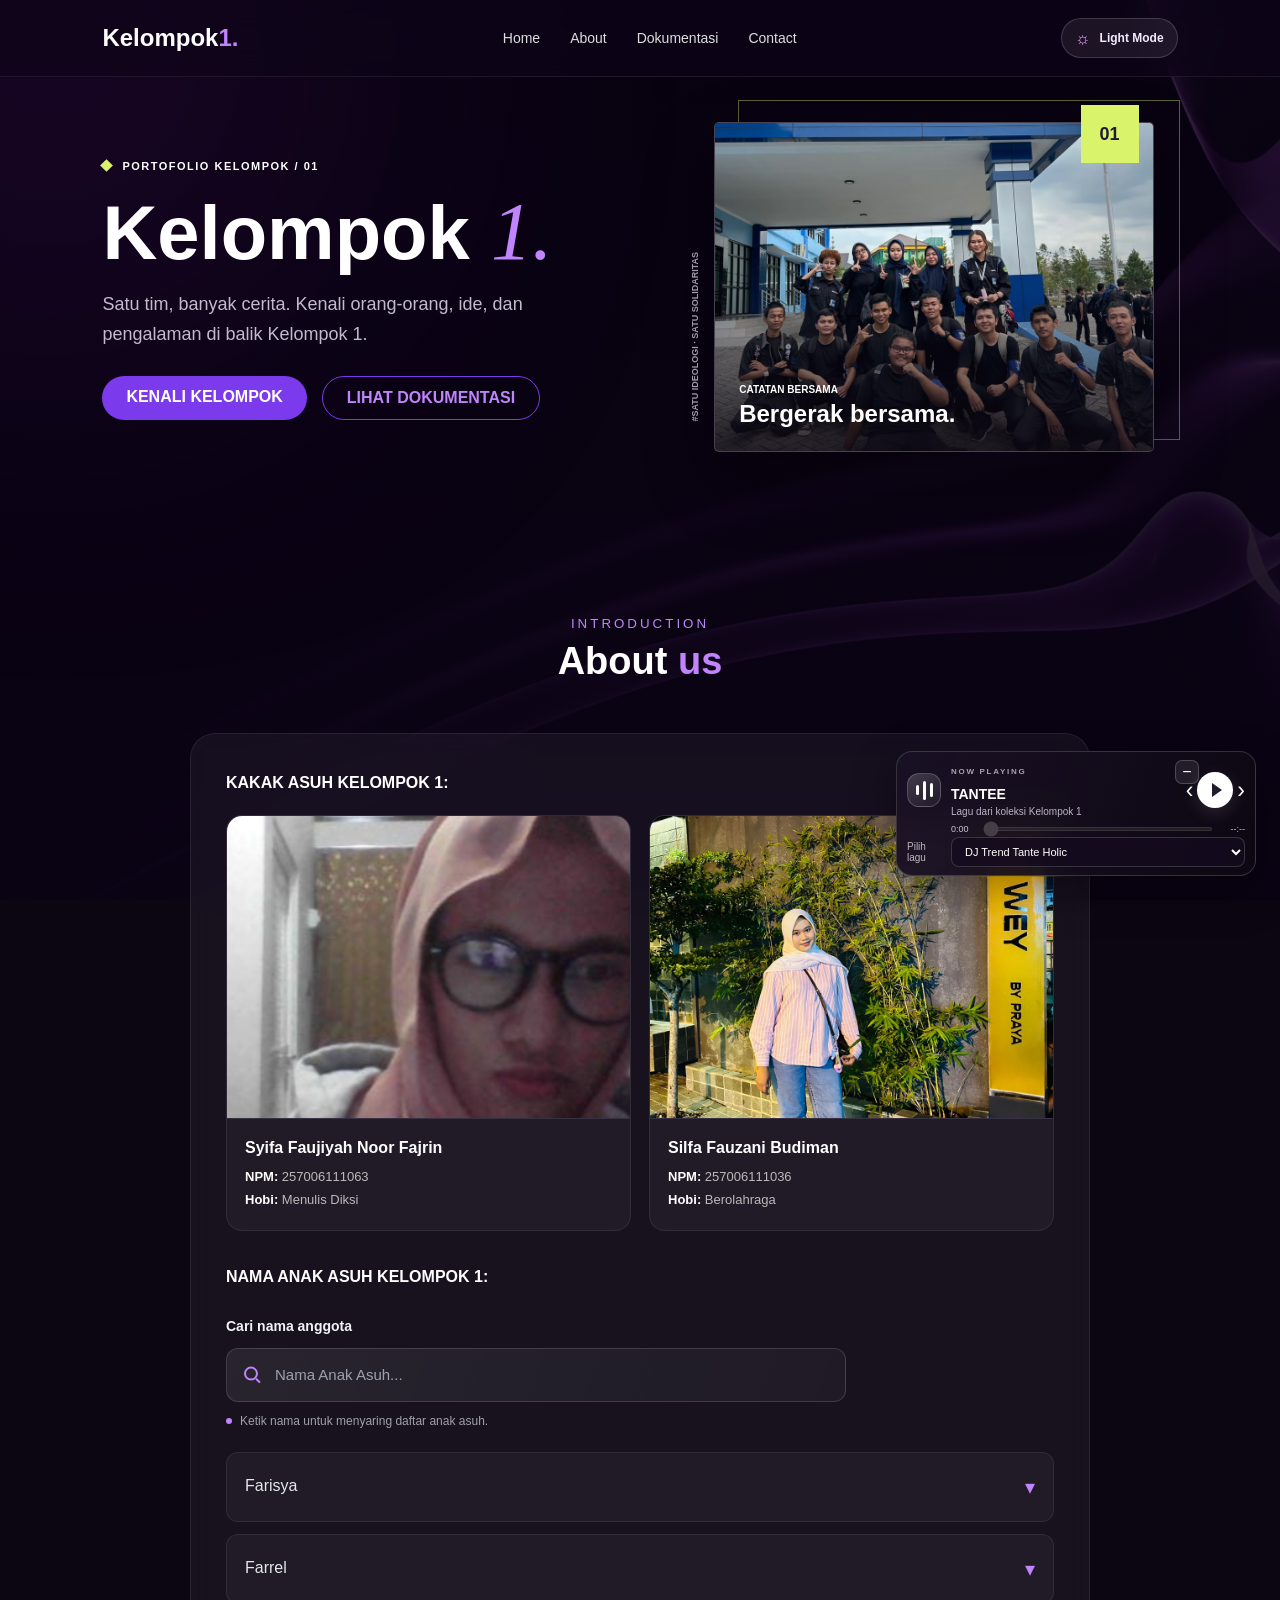
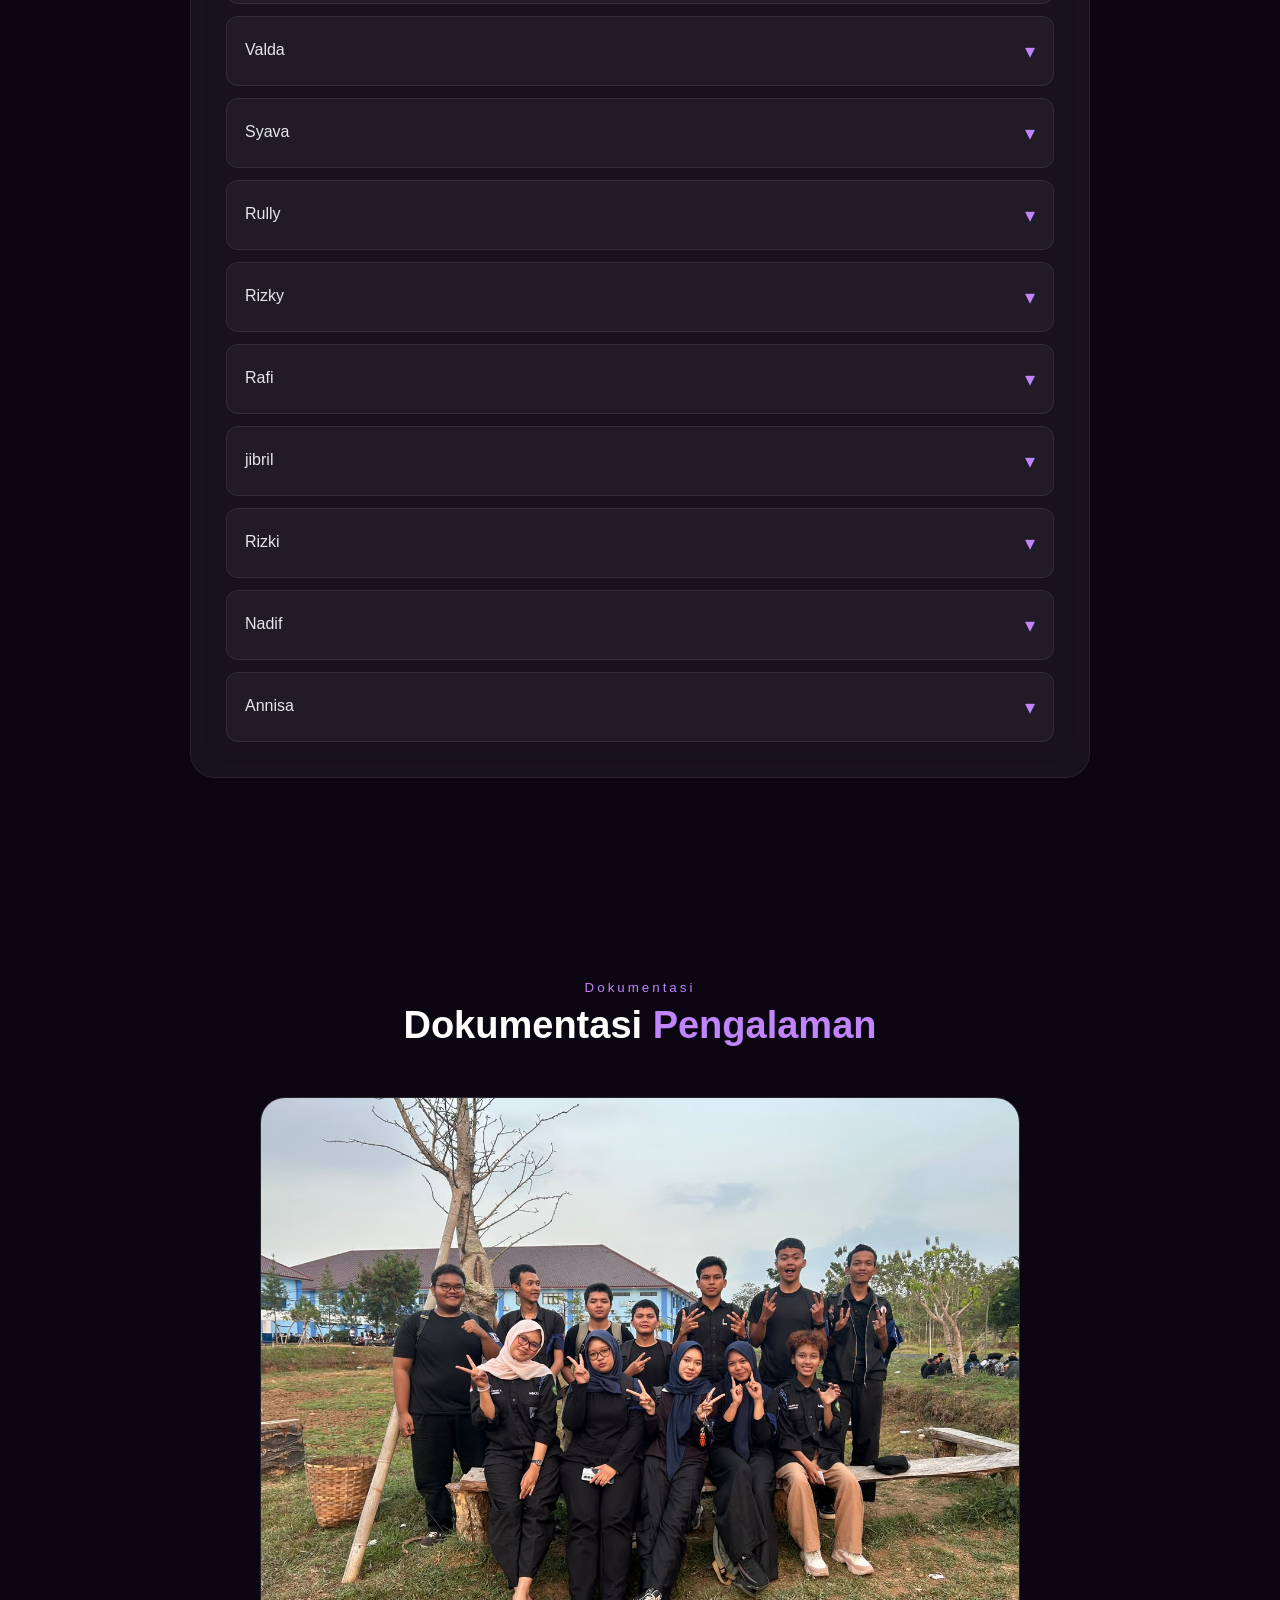
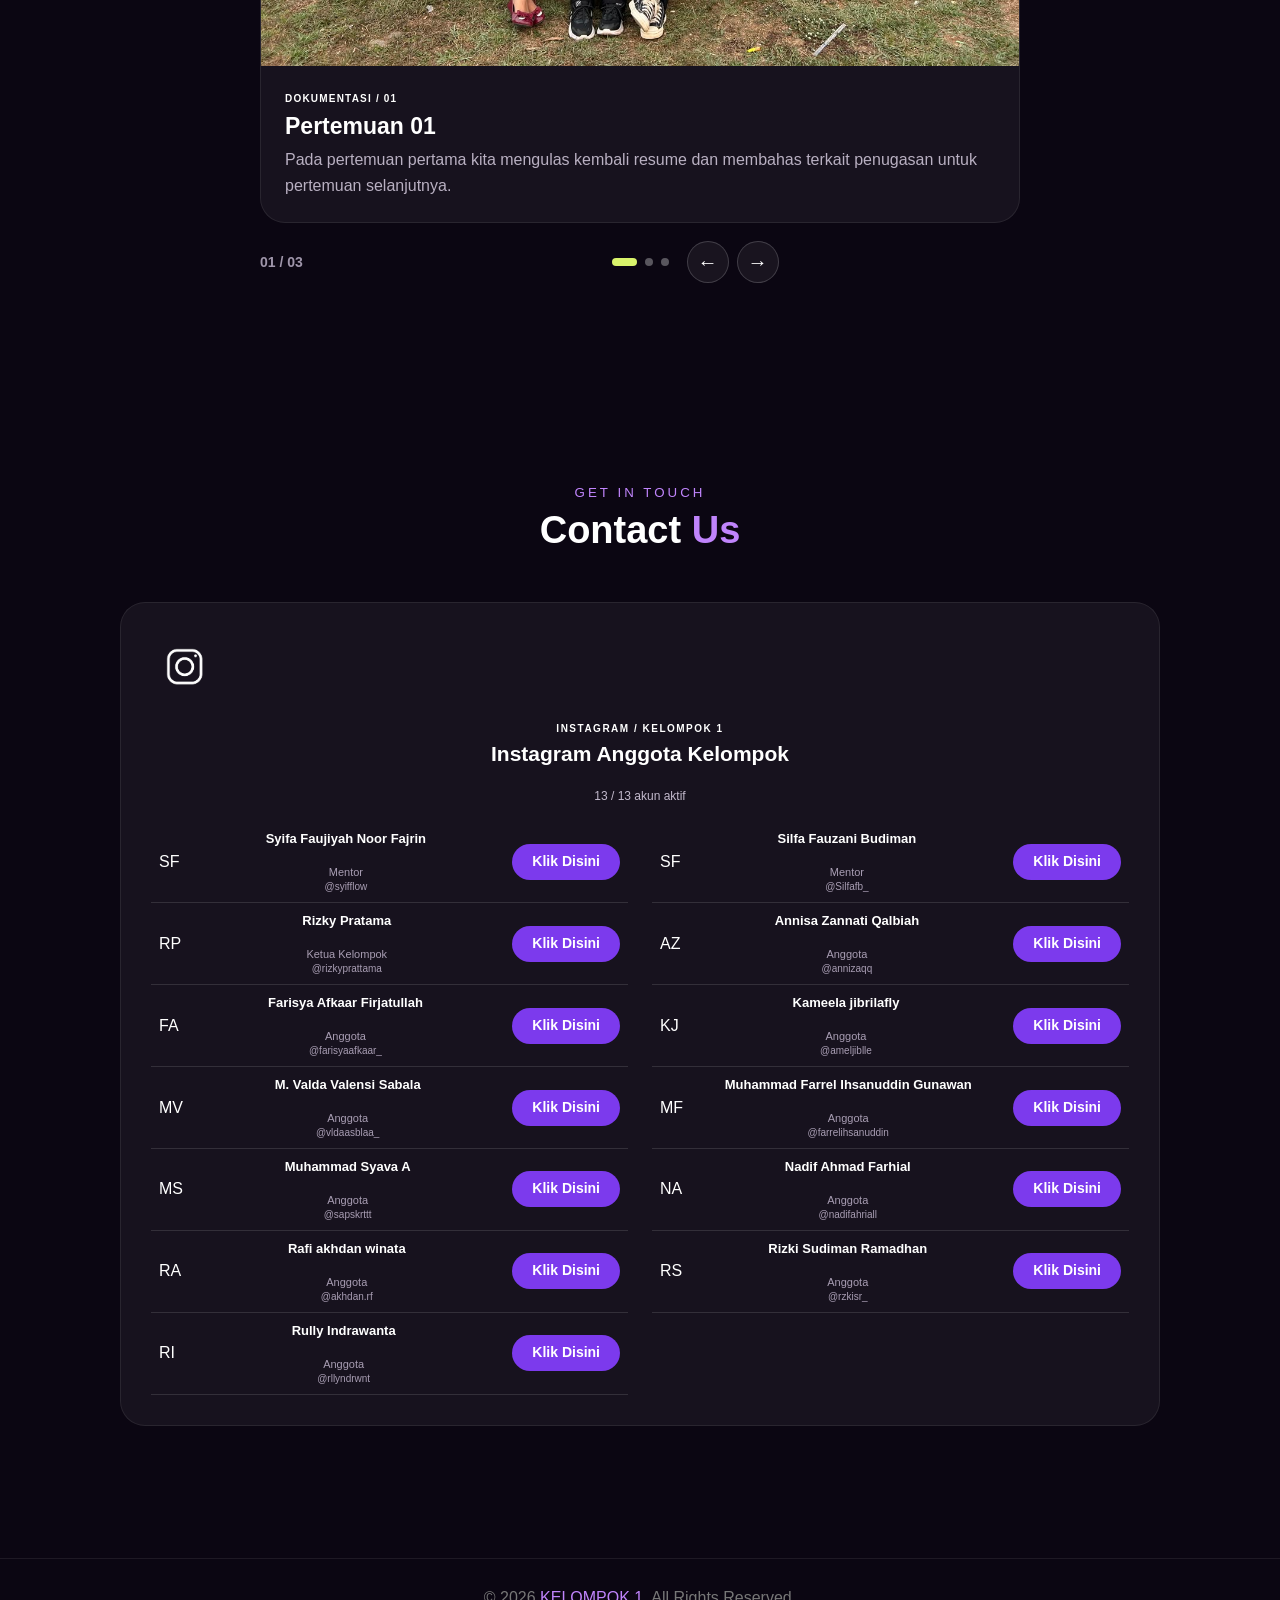
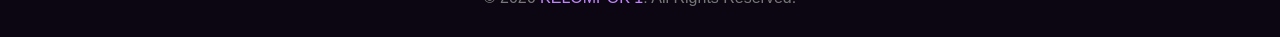
<file: index.html>
<!DOCTYPE html>
<html lang="id" data-theme="dark">
<head>
    <meta charset="UTF-8">
    <meta name="viewport" content="width=device-width, initial-scale=1.0">

    <title>Portofolio | KELOMPOK 1</title>
    <script>
        try {
            const savedTheme = localStorage.getItem("kelompok1-theme");
            if (savedTheme === "light" || savedTheme === "dark") {
                document.documentElement.dataset.theme = savedTheme;
            }
        } catch {
        }
    </script>
    <link rel="icon" href="infinity.ico">
    <link rel="stylesheet" href="style.css">
    <script src="script.js" defer></script>


</head>


<body>


    <!-- =========================
         NAVBAR
    ========================== -->

    <nav>

        <div class="logo">
            Kelompok<span>1.</span>
        </div>


        <ul class="nav-menu">

            <li>
                <a href="#home">Home</a>
            </li>

            <li>
                <a href="#about">About</a>
            </li>

            <li>
                <a href="#achievement">Dokumentasi</a>
            </li>

            <li>
                <a href="#contact">Contact</a>
            </li>

        </ul>

        <button class="theme-toggle" id="theme-toggle" type="button" aria-label="Light Mode" title="Light Mode">
            <span class="theme-toggle-icon" id="theme-toggle-icon" aria-hidden="true">☼</span>
            <span class="theme-toggle-label" id="theme-toggle-label">Light Mode</span>
        </button>

    </nav>



    <!-- =========================
         HOME
    ========================== -->

    <section class="hero" id="home">

        <div class="hero-container">


            <div class="hero-text">

                <div class="hero-kicker">
                    <span class="hero-kicker-mark" aria-hidden="true"></span>
                    <small>PORTOFOLIO KELOMPOK / 01</small>
                </div>

                <h1>
                    Kelompok
                    <span>1.</span>
                </h1>

                <p class="hero-intro">
                    Satu tim, banyak cerita. Kenali orang-orang, ide, dan pengalaman di balik Kelompok 1.
                </p>


                <div class="hero-buttons">

                    <a
                        href="#about"
                        class="btn btn-primary"
                    >
                        KENALI KELOMPOK
                    </a>


                    <a
                        href="#achievement"
                        class="btn btn-outline"
                    >
                        LIHAT DOKUMENTASI
                    </a>

                </div>

            </div>



            <div class="hero-image">
                <span class="hero-image-index" aria-hidden="true">01</span>
                <figure class="photo-container">
                    <img
                        id="hero-image"
                        src="kelompok 1.jpeg"
                        alt="Anggota Kelompok 1 berfoto bersama"
                    >
                    <figcaption class="photo-caption">
                        <span>CATATAN BERSAMA</span>
                        <strong>Bergerak bersama.</strong>
                    </figcaption>
                </figure>
                <p class="hero-image-side-note" aria-hidden="true">#SATU IDEOLOGI · SATU SOLIDARITAS</p>
            </div>


        </div>

    </section>

    <!-- =========================
         ABOUT
    ========================== -->

    <section id="about">

        <div class="music-player" id="music-player" aria-labelledby="music-player-title">
            <div class="music-player-art" aria-hidden="true">
                <span class="music-player-bar"></span>
                <span class="music-player-bar"></span>
                <span class="music-player-bar"></span>
            </div>
            <div class="music-player-details">
              <div class="music-player-heading">
                <small>NOW PLAYING</small>
                <button class="music-player-collapse" id="music-player-collapse" type="button" aria-label="Minimalkan pemutar lagu" aria-expanded="true" title="Minimalkan pemutar lagu">−</button>
              </div>
                <h3 id="music-player-title">TANTEE</h3>
                <p id="music-player-status" aria-live="polite">Lagu dari koleksi Kelompok 1</p>
            </div>
            <div class="music-player-controls">
                <button class="music-player-skip" id="music-player-previous" type="button" aria-label="Lagu sebelumnya">‹</button>
                <button class="music-player-toggle" id="music-player-toggle" type="button" aria-label="Putar TANTEE" aria-pressed="false">
                    <span aria-hidden="true"></span>
                </button>
                <button class="music-player-skip" id="music-player-next" type="button" aria-label="Lagu berikutnya">›</button>
            </div>
            <div class="music-player-timeline">
                <span id="music-player-current">0:00</span>
                <input id="music-player-seek" type="range" min="0" max="0" step="0.1" value="0" aria-label="Posisi lagu" disabled>
                <span id="music-player-duration">--:--</span>
            </div>
            <label class="music-player-playlist-label" for="music-player-playlist">Pilih lagu</label>
            <select class="music-player-playlist" id="music-player-playlist" aria-label="Playlist lagu">
                <option value="lagu/DJ TANTE REV.mp3">DJ Trend Tante Holic</option>
                <option value="lagu/hymne teknik.mp3">Hymne Teknik</option>
                <option value="lagu/eur.mp3">Everything U Are — Hindia</option>
                <option value="lagu/tante.mp3">TANTE FULL</option>
            </select>
            <audio id="group-audio" preload="auto" volume="1"></audio>

        </div>

        <div class="section-title">

            <small>INTRODUCTION</small>

            <h2>
                About <span>us</span>
            </h2>

        </div>


        <div class="about-container">
<!-- nama kelompok -->
            <div class="about-card">

                <div class="mentor-section">
                    <p>
                        <strong>KAKAK ASUH KELOMPOK 1:</strong>
                    </p>
                    <div class="mentor-grid">
                        <article class="mentor-card">
                            <div class="mentor-photo-frame">
                                <img src="foto/Teh syifa2.jpeg" alt="Foto Syifa Faujiyah Noor Fajrin">
                            </div>
                            <div class="mentor-info">
                                <h3>Syifa Faujiyah Noor Fajrin</h3>
                                <p><strong>NPM:</strong> 257006111063</p>
                                <p><strong>Hobi:</strong> Menulis Diksi</p>
                            </div>
                        </article>
                        <article class="mentor-card">
                            <div class="mentor-photo-frame">
                                <img src="foto/teh silfa.jpeg" alt="Foto Silfa Fauzani Budiman">
                            </div>
                            <div class="mentor-info">
                                <h3>Silfa Fauzani Budiman</h3>
                                <p><strong>NPM:</strong> 257006111036</p>
                                <p><strong>Hobi:</strong> Berolahraga</p>
                            </div>
                        </article>
                    </div>
                </div>

                <p>
                    <strong>NAMA ANAK ASUH KELOMPOK 1:</strong>
                </p>

                <div class="member-search">
                    <label for="member-search">Cari nama anggota</label>
                    <div class="member-search-control">
                        <span class="member-search-icon" aria-hidden="true"></span>
                        <input
                            id="member-search"
                            type="search"
                            placeholder="Nama Anak Asuh..."
                            autocomplete="off"
                            enterkeyhint="search"
                            aria-controls="member-list"
                            aria-describedby="member-search-status"
                        >
                    </div>
                    <p id="member-search-status" aria-live="polite">
                        Ketik nama untuk menyaring daftar anak asuh.
                    </p>
                </div>

               <div class="member-list" id="member-list">

                
 <div class="member-item" data-nama="Farisya Afkaar Firjatullah" data-npm="267006111011" data-hobi="Nonton film dan Mendengarkan musik" data-foto="foto/farisya.jpeg">
    <div class="member-head">
      <span>Farisya</span>
      <span class="arrow">▾</span>
    </div>
    <div class="member-detail">
      <img src="foto/farisya.jpeg" alt="Foto">
      <div class="info">
        <h3></h3>
        <p><strong>NPM:</strong> <span class="npm"></span></p>
        <p><strong>Hobi:</strong> <span class="hobi"></span></p>
      </div>
    </div>
  </div>

  <div class="member-item" data-nama="Muhammad Farrel Ihsanuddin Gunawan" data-npm="267006111076" data-hobi="Bermain Gitar" data-foto="foto/farel.jpeg">
    <div class="member-head">
      <span>Farrel</span>
      <span class="arrow">▾</span>
    </div>
    <div class="member-detail">
      <img src="foto/farel.jpeg" alt="Foto">
      <div class="info">
        <h3></h3>
        <p><strong>NPM:</strong> <span class="npm"></span></p>
        <p><strong>Hobi:</strong> <span class="hobi"></span></p>
      </div>
    </div>
  </div>

  <div class="member-item" data-nama="M. Valda Valensi Sabala" data-npm="267006111080" data-hobi="Bermain Game dan Mendengarkan musik" data-foto="foto/valda.jpeg">
    <div class="member-head">
      <span>Valda</span>
      <span class="arrow">▾</span>
    </div>
    <div class="member-detail">
      <img src="foto/valda.jpeg" alt="Foto">
      <div class="info">
        <h3></h3>
        <p><strong>NPM:</strong> <span class="npm"></span></p>
        <p><strong>Hobi:</strong> <span class="hobi"></span></p>
      </div>
    </div>
  </div>

  <div class="member-item" data-nama="Muhammad Syava Argiean" data-npm="267006111108" data-hobi="Membaca Novel dan Mendengarkan musik" data-foto="foto/sapa.jpeg">
    <div class="member-head">
      <span>Syava</span>
      <span class="arrow">▾</span>
    </div>
    <div class="member-detail">
      <img src="foto/sapa.jpeg" alt="Foto">
      <div class="info">
        <h3></h3>
        <p><strong>NPM:</strong> <span class="npm"></span></p>
        <p><strong>Hobi:</strong> <span class="hobi"></span></p>
      </div>
    </div>
  </div>

  <div class="member-item" data-nama="Rully Indrawanta" data-npm="267006111122" data-hobi="Bermain Game dan Menonton anime" data-foto="foto/rully.jpeg">
    <div class="member-head">
      <span>Rully</span>
      <span class="arrow">▾</span>
    </div>
    <div class="member-detail">
      <img src="foto/rully.jpeg" alt="Foto">
      <div class="info">
        <h3></h3>
        <p><strong>NPM:</strong> <span class="npm"></span></p>
        <p><strong>Hobi:</strong> <span class="hobi"></span></p>
      </div>
    </div>
  </div>

  <div class="member-item" data-nama="Rizky Pratama" data-npm="267006111151" data-hobi="Olahraga " data-foto="foto/rizky.jpeg">
    <div class="member-head">
      <span>Rizky</span>
      <span class="arrow">▾</span>
    </div>
    <div class="member-detail">
      <img src="foto/rizky.jpeg" alt="Foto">
      <div class="info">
        <h3></h3>
        <p><strong>NPM: </strong> <span class="npm"></span></p>
        <p><strong>Hobi:</strong> <span class="hobi"></span></p>
      </div>
    </div>
  </div>

  <div class="member-item" data-nama="Rafi Akhdan Winata" data-npm="267006111153" data-hobi="Menggambar, Menulis Cerita" data-foto="foto/rafi.jpeg">
    <div class="member-head">
      <span>Rafi</span>
      <span class="arrow">▾</span>
    </div>
    <div class="member-detail">
      <img src="foto/rafi.jpeg" alt="Foto">
      <div class="info">
        <h3></h3>
        <p><strong>NPM: </strong> <span class="npm"></span></p>
        <p><strong>Hobi:</strong> <span class="hobi"></span></p>
      </div>
    </div>
  </div>

  <div class="member-item" data-nama="Kameela jibrilafly" data-npm="267006111154" data-hobi="Olahraga dan menonton film" data-foto="foto/jibriel.jpeg">
    <div class="member-head">
      <span>jibril</span>
      <span class="arrow">▾</span>
    </div>
    <div class="member-detail">
      <img src="foto/jibriel.jpeg" alt="Foto">
      <div class="info">
        <h3></h3>
        <p><strong>NPM:</strong> <span class="npm"></span></p>
        <p><strong>Hobi:</strong> <span class="hobi"></span></p>
      </div>
    </div>
  </div>

  <div class="member-item" data-nama="Rizki Sudiman Ramadhan" data-npm="267006111156" data-hobi="Bermain alat musik" data-foto="foto/rizki.jpeg">
    <div class="member-head">
      <span>Rizki</span>
      <span class="arrow">▾</span>
    </div>
    <div class="member-detail">
      <img src="foto/rizki.jpeg" alt="Foto">
      <div class="info">
        <h3></h3>
        <p><strong>NPM: </strong> <span class="npm"></span></p>
        <p><strong>Hobi:</strong> <span class="hobi"></span></p>
      </div>
    </div>
  </div>

  <div class="member-item" data-nama="Nadif Ahmad Farhial" data-npm="267006111157" data-hobi="olahraga, ngopi aja dah" data-foto="foto/nadif.jpeg">
    <div class="member-head">
      <span>Nadif</span>
      <span class="arrow">▾</span>
    </div>
    <div class="member-detail">
      <img src="foto/nadif.jpeg" alt="Foto">
      <div class="info">
        <h3></h3>
        <p><strong>NPM:</strong> <span class="npm"></span></p>
        <p><strong>Hobi:</strong> <span class="hobi"></span></p>
      </div>
    </div>
  </div>

  <div class="member-item" data-nama="Annisa Zannati Qalbiah" data-npm="267006111158" data-hobi="Membaca dan mendengarkan musik" data-foto="foto/nisa.jpeg">
    <div class="member-head">
      <span>Annisa</span>
      <span class="arrow">▾</span>
    </div>
    <div class="member-detail">
      <img src="foto/nisa.jpeg" alt="Foto">
      <div class="info">
        <h3></h3>
        <p><strong>NPM:</strong> <span class="npm"></span></p>
        <p><strong>Hobi:</strong> <span class="hobi"></span></p>
      </div>
    </div>
  </div>


  <!-- anggota lain sama polanya -->

  
    </section>


    <!-- =========================
         PRESTASI
    ========================== -->

    <section id="achievement">

        <!-- DOKUMENTASI -->
        <div class="section-title">

            <small>Dokumentasi</small>

            <h2>
                Dokumentasi <span>Pengalaman</span>
            </h2>

        </div>


        <div class="documentation-slider" id="documentation-slider" tabindex="0" aria-label="Slider dokumentasi pertemuan">
            <div class="documentation-slides">
                <article class="documentation-slide" data-slide aria-hidden="false">
                    <div class="documentation-photo-gallery">
                        <div class="documentation-photo-frame" data-photo-slide>
                            <img class="meeting-photo" src="foto/pertemuan 1.jpeg" alt="Dokumentasi pertama Kelompok 1 pada Pertemuan 01">
                            <div class="photo-placeholder" aria-hidden="true">
                                <span class="placeholder-kicker">PERTEMUAN / 01</span>
                                <div class="placeholder-message">
                                    <span>ARSIP KELOMPOK 1</span>
                                    <strong>Foto belum<br>ditambahkan</strong>
                                </div>
                                <span class="placeholder-note">GANTI NAMA FILE FOTO DI ATRIBUT SRC</span>
                            </div>
                        </div>
                        <div class="documentation-photo-frame" data-photo-slide hidden>
                            <img class="meeting-photo" src="foto/pertemuan 1,1.jpeg" alt="Dokumentasi kedua Kelompok 1 pada Pertemuan 01">
                            <div class="photo-placeholder" aria-hidden="true">
                                <span class="placeholder-kicker">PERTEMUAN / 01</span>
                                <div class="placeholder-message">
                                    <span>ARSIP KELOMPOK 1</span>
                                    <strong>Foto belum<br>ditambahkan</strong>
                                </div>
                                <span class="placeholder-note">GANTI NAMA FILE FOTO DI ATRIBUT SRC</span>
                            </div>
                        </div>
                        <div class="documentation-photo-frame" data-photo-slide hidden>
                            <img class="meeting-photo" src="foto/pertemuan 1,2.jpeg" alt="Dokumentasi ketiga Kelompok 1 pada Pertemuan 01">
                            <div class="photo-placeholder" aria-hidden="true">
                                <span class="placeholder-kicker">PERTEMUAN / 01</span>
                                <div class="placeholder-message">
                                    <span>ARSIP KELOMPOK 1</span>
                                    <strong>Foto belum<br>ditambahkan</strong>
                                </div>
                                <span class="placeholder-note">GANTI NAMA FILE FOTO DI ATRIBUT SRC</span>
                            </div>
                        </div>
                    </div>
                    <div class="meeting-details">
                        <small>DOKUMENTASI / 01</small>
                        <h3>Pertemuan 01</h3>
                        <p>Pada pertemuan pertama kita mengulas kembali resume dan membahas terkait penugasan untuk pertemuan selanjutnya.</p>
                    </div>
                </article>

                <article class="documentation-slide" data-slide aria-hidden="true" hidden>
                    <div class="documentation-photo-gallery">
                        <div class="documentation-photo-frame" data-photo-slide>
                            <img class="meeting-photo" src="foto/pertemuan 2.jpeg" alt="Dokumentasi pertama Kelompok 1 pada Pertemuan 02">
                            <div class="photo-placeholder" aria-hidden="true">
                                <span class="placeholder-kicker">PERTEMUAN / 02</span>
                                <div class="placeholder-message">
                                    <span>ARSIP KELOMPOK 1</span>
                                    <strong>Foto belum<br>ditambahkan</strong>
                                </div>
                                <span class="placeholder-note">GANTI NAMA FILE FOTO DI ATRIBUT SRC</span>
                            </div>
                        </div>
                        <div class="documentation-photo-frame" data-photo-slide hidden>
                            <img class="meeting-photo" src="foto/pertemuan 2,1.jpeg" alt="Dokumentasi kedua Kelompok 1 pada Pertemuan 02">
                            <div class="photo-placeholder" aria-hidden="true">
                                <span class="placeholder-kicker">PERTEMUAN / 02</span>
                                <div class="placeholder-message">
                                    <span>ARSIP KELOMPOK 1</span>
                                    <strong>Foto belum<br>ditambahkan</strong>
                                </div>
                                <span class="placeholder-note">GANTI NAMA FILE FOTO DI ATRIBUT SRC</span>
                            </div>
                        </div>
                        <div class="documentation-photo-frame" data-photo-slide hidden>
                            <img class="meeting-photo" src="foto/pertemuan 2,2.jpeg" alt="Dokumentasi ketiga Kelompok 1 pada Pertemuan 02">
                            <div class="photo-placeholder" aria-hidden="true">
                                <span class="placeholder-kicker">PERTEMUAN / 02</span>
                                <div class="placeholder-message">
                                    <span>ARSIP KELOMPOK 1</span>
                                    <strong>Foto belum<br>ditambahkan</strong>
                                </div>
                                <span class="placeholder-note">GANTI NAMA FILE FOTO DI ATRIBUT SRC</span>
                            </div>
                        </div>
                    </div>
                    <div class="meeting-details">
                        <small>DOKUMENTASI / 02</small>
                        <h3>Pertemuan 02</h3>
                        <p>Pada Pertemuan kedua kita mengulas materi lagi, membahas tugas pembuatan website.</p>
                    </div>
                </article>
                <article class="documentation-slide" data-slide aria-hidden="true" hidden>
                    <div class="documentation-photo-gallery">
                        <div class="documentation-photo-frame" data-photo-slide>
                            <img class="meeting-photo" src="foto/pertemuan 3.jpeg" alt="Dokumentasi pertama Kelompok 1 pada Pertemuan 03">
                            <div class="photo-placeholder" aria-hidden="true">
                                <span class="placeholder-kicker">PERTEMUAN / 03</span>
                                <div class="placeholder-message">
                                    <span>ARSIP KELOMPOK 1</span>
                                    <strong>Foto belum<br>ditambahkan</strong>
                                </div>
                                <span class="placeholder-note">GANTI NAMA FILE FOTO DI ATRIBUT SRC</span>
                            </div>
                        </div>
                        <div class="documentation-photo-frame" data-photo-slide hidden>
                            <img class="meeting-photo" src="foto/pertemuan 3,2.jpeg" alt="Dokumentasi kedua Kelompok 1 pada Pertemuan 03">
                            <div class="photo-placeholder" aria-hidden="true">
                                <span class="placeholder-kicker">PERTEMUAN / 03</span>
                                <div class="placeholder-message">
                                    <span>ARSIP KELOMPOK 1</span>
                                    <strong>Foto belum<br>ditambahkan</strong>
                                </div>
                                <span class="placeholder-note">GANTI NAMA FILE FOTO DI ATRIBUT SRC</span>
                            </div>
                        </div>
                        <div class="documentation-photo-frame" data-photo-slide hidden>
                            <img class="meeting-photo" src="foto/pertemuan 3,3.jpeg" alt="Dokumentasi ketiga Kelompok 1 pada Pertemuan 03">
                            <div class="photo-placeholder" aria-hidden="true">
                                <span class="placeholder-kicker">PERTEMUAN / 03</span>
                                <div class="placeholder-message">
                                    <span>ARSIP KELOMPOK 1</span>
                                    <strong>Foto belum<br>ditambahkan</strong>
                                </div>
                                <span class="placeholder-note">GANTI NAMA FILE FOTO DI ATRIBUT SRC</span>
                            </div>
                        </div>
                    </div>
                    <div class="meeting-details">
                        <small>DOKUMENTASI / 03</small>
                        <h3>Pertemuan 03</h3>
                        <p>Pada pertemuan ketiga kita melanjutkan pembahasan tugas baru dan website.</p>
                    </div>
                </article>
            </div>

            <div class="documentation-controls">
                <span class="documentation-counter" aria-live="polite"><span id="documentation-current">01</span> <span id="documentation-total">/ 03</span></span>
                <div class="documentation-dots" aria-label="Pilih pertemuan">
                    <button class="documentation-dot is-active" type="button" data-slide-index="0" aria-label="Tampilkan Pertemuan 01" aria-current="true"></button>
                    <button class="documentation-dot" type="button" data-slide-index="1" aria-label="Tampilkan Pertemuan 02" aria-current="false"></button>
                    <button class="documentation-dot" type="button" data-slide-index="2" aria-label="Tampilkan Pertemuan 03" aria-current="false"></button>
                </div>
                <div class="documentation-arrows">
                    <button class="documentation-arrow" id="documentation-previous" type="button" aria-label="Pertemuan sebelumnya" title="Pertemuan sebelumnya">←</button>
                    <button class="documentation-arrow" id="documentation-next" type="button" aria-label="Pertemuan berikutnya" title="Pertemuan berikutnya">→</button>
                </div>
            </div>
        </div>

    </section>



    <!-- =========================
         CONTACT
    ========================== -->

    <section id="contact">

        <div class="section-title">

            <small>GET IN TOUCH</small>

            <h2>
                Contact <span>Us</span>
            </h2>

        </div>

        <div class="instagram-directory contact-card">
            <img class="instagram-directory-icon" src="wa2.PNG" alt="" aria-hidden="true">
            <div class="instagram-directory-heading">
                <div>
                    <small>INSTAGRAM / KELOMPOK 1</small>
                    <h3>Instagram Anggota Kelompok</h3>
                </div>
                <span class="instagram-account-count" id="instagram-account-count" aria-live="polite">0 / 11 akun aktif</span>
            </div>
            <div class="instagram-grid" id="instagram-profiles" aria-label="Profil Instagram anggota kelompok"></div>
        </div>

    </section>



    <!-- =========================
         FOOTER
    ========================== -->

    <footer>

        <p>
            © 2026
            <span>KELOMPOK 1</span>.
            All Rights Reserved.
        </p>

    </footer>


</body>
</html>
</file>
<file: style.css>
/* =========================
           RESET
        ========================= */

* {
  margin: 0;
  padding: 0;
  box-sizing: border-box;
  scroll-behavior: smooth;
}

body {
  font-family: "Segoe UI", Tahoma, Geneva, Verdana, sans-serif;
  color: white;
  background: #0b0612;
  overflow-x: hidden;
}

/* =========================
           BACKGROUND
        ========================= */

body::before {
  content: "";
  position: fixed;
  inset: 0;

  background:
    linear-gradient(rgba(10, 3, 20, 0.82), rgba(10, 3, 20, 0.95)),
    url("bg3.webp");

  background-size: cover;
  background-position: center;
  background-attachment: fixed;

  z-index: -2;
}

body::after {
  content: "";
  position: fixed;
  width: 500px;
  height: 500px;
  background: #7b1fa2;
  border-radius: 50%;
  filter: blur(180px);
  opacity: 0.25;
  top: -200px;
  left: -200px;
  z-index: -1;
}

/* =========================
           NAVBAR
        ========================= */

nav {
  position: fixed;
  top: 0;
  left: 0;
  width: 100%;
  padding: 18px 8%;
  display: flex;
  justify-content: space-between;
  align-items: center;
  background: rgba(15, 5, 25, 0.65);
  backdrop-filter: blur(15px);
  border-bottom: 1px solid rgba(255, 255, 255, 0.08);
  z-index: 1000;
}

.logo {
  font-size: 24px;
  font-weight: bold;
  color: white;
}

.logo span {
  color: #c084fc;
}

.nav-menu {
  display: flex;
  gap: 30px;
  list-style: none;
}

.nav-menu a {
  color: #ddd;
  text-decoration: none;
  font-size: 14px;

  transition: 0.3s;
}

.nav-menu a:hover {
  color: #c084fc;
}

.theme-toggle {
  display: inline-flex;
  flex: 0 0 auto;
  align-items: center;
  justify-content: center;
  gap: 9px;
  min-height: 40px;
  padding: 0 13px;
  border: 1px solid rgba(255, 255, 255, 0.16);
  border-radius: 999px;
  background: rgba(255, 255, 255, 0.07);
  color: #f4eaff;
  font: inherit;
  font-size: 12px;
  font-weight: 600;
  cursor: pointer;
  transition:
    background 180ms ease,
    border-color 180ms ease,
    transform 180ms ease;
}

.theme-toggle:hover {
  transform: translateY(-1px);
  border-color: rgba(192, 132, 252, 0.65);
  background: rgba(192, 132, 252, 0.14);
}

.theme-toggle:focus-visible {
  outline: 3px solid rgba(192, 132, 252, 0.75);
  outline-offset: 3px;
}

.theme-toggle-icon {
  color: #f0abfc;
  font-size: 17px;
  line-height: 1;
}

/* =========================
           HERO
        ========================= */

.hero {
  min-height: auto;

  display: flex;
  align-items: center;

  padding: 104px 8% 38px;
}

.hero-container {
  width: 100%;
  max-width: 1200px;

  margin: auto;

  display: grid;
  grid-template-columns: minmax(0, 1fr) minmax(0, 0.92fr);

  align-items: center;

  gap: 58px;
}

.hero-text {
  max-width: 560px;
}

.hero-kicker {
  display: flex;
  align-items: center;
  gap: 11px;
  margin-bottom: 20px;
}

.hero-kicker-mark {
  width: 9px;
  height: 9px;
  flex: 0 0 9px;
  background: #d9f36b;
  transform: rotate(45deg);
}

.hero-text small {
  color: #fff;
  font-size: 11px;
  font-weight: 700;
  letter-spacing: 1.5px;
}

.hero-text h1 {
  margin: 0 0 18px;
  font-size: 76px;
  line-height: 0.98;
  font-weight: 750;
}

.hero-text h1 span {
  color: #c084fc;
  font-family: Georgia, "Times New Roman", serif;
  font-size: 1.08em;
  font-style: italic;
  font-weight: 500;
}

.hero-text .hero-intro {
  max-width: 450px;
  color: #c3bacd;
  font-size: 18px;
  line-height: 1.65;
}

.hero-buttons {
  display: flex;
  gap: 15px;

  margin-top: 26px;
}

.btn {
  padding: 12px 24px;

  border-radius: 30px;

  text-decoration: none;

  font-weight: 600;

  transition: 0.3s;
}

.btn-primary {
  background: #7c3aed;
  color: white;
}

.btn-primary:hover {
  background: #9333ea;
  transform: translateY(-3px);
}

.btn-outline {
  border: 1px solid #7c3aed;
  color: #c084fc;
}

.btn-outline:hover {
  background: #7c3aed;
  color: white;
  transform: translateY(-3px);
}

/* =========================
           FOTO PROFIL
        ========================= */

.hero-image {
  position: relative;
  display: flex;
  justify-content: center;
  align-items: center;
  padding: 18px 24px 24px;
}

.hero-image::before {
  position: absolute;
  inset: 4px 8px 28px 38px;
  border: 1px solid rgba(217, 243, 107, 0.4);
  content: "";
  transform: translate(10px, -8px);
}

.photo-container {
  position: relative;
  z-index: 1;
  width: min(100%, 440px);
  aspect-ratio: 4 / 3;
  margin: 0;
  overflow: hidden;
  border: 1px solid rgba(255, 255, 255, 0.18);
  border-radius: 5px;
  background: #20182a;
  box-shadow: 0 28px 70px rgba(0, 0, 0, 0.32);
}

.photo-container::after {
  position: absolute;
  inset: 35% 0 0;
  background: linear-gradient(180deg, transparent, rgba(12, 7, 17, 0.86));
  content: "";
  pointer-events: none;
}

img,
picture,
source,
video {
  max-width: 100%;
  display: block;
}

img {
  height: auto;
}

.photo-container img {
  width: 100%;
  height: 100%;
  object-fit: cover;
  object-position: center 72%;
  display: block;
  transition: opacity 400ms ease;
}

.hero-image-index {
  position: absolute;
  z-index: 3;
  top: 1px;
  right: 8%;
  display: grid;
  width: 58px;
  aspect-ratio: 1;
  place-items: center;
  background: #d9f36b;
  color: #211b2b;
  font-size: 18px;
  font-weight: 800;
}

.photo-caption {
  position: absolute;
  z-index: 2;
  right: 24px;
  bottom: 22px;
  left: 24px;
  display: flex;
  flex-direction: column;
  gap: 5px;
  color: #fff;
}

.photo-caption span {
  color: #fff;
  font-size: 10px;
  font-weight: 700;
}

.photo-caption strong {
  color: #fff;
  font-size: 24px;
  line-height: 1.2;
}

.hero-image-side-note {
  position: absolute;
  bottom: 54px;
  left: 0;
  color: #b4a9bf;
  font-size: 9px;
  font-weight: 700;
  writing-mode: vertical-rl;
  transform: rotate(180deg);
}

@keyframes floating {
  0%,
  100% {
    transform: translateY(0);
  }

  50% {
    transform: translateY(-15px);
  }
}

/* =========================
           SECTION
        ========================= */

section {
  padding: 100px 8%;
}

.section-title {
  text-align: center;
  margin-bottom: 50px;
}

.section-title small {
  color: #c084fc;
  letter-spacing: 3px;
}

.section-title h2 {
  font-size: 38px;
  margin-top: 8px;
}

.section-title span {
  color: #c084fc;
}

.music-player {
  position: fixed;
  right: 24px;
  bottom: 24px;
  z-index: 900;
  display: grid;
  grid-template-columns: 34px minmax(0, 1fr) 36px;
  align-items: center;
  gap: 3px 10px;
  width: min(100% - 32px, 360px);
  margin: 0;
  padding: 8px 10px;
  border: 1px solid rgba(255, 255, 255, 0.16);
  border-radius: 16px;
  background: linear-gradient(
    110deg,
    rgba(26, 17, 36, 0.96),
    rgba(13, 8, 19, 0.92)
  );
  box-shadow: 0 16px 44px rgba(0, 0, 0, 0.35);
  backdrop-filter: blur(16px);
}

.music-player-art {
  display: flex;
  grid-row: 1 / 3;
  align-items: center;
  justify-content: center;
  gap: 4px;
  width: 34px;
  aspect-ratio: 1;
  border: 1px solid rgba(255, 255, 255, 0.2);
  border-radius: 12px;
  background: linear-gradient(
    145deg,
    rgba(255, 255, 255, 0.18),
    rgba(255, 255, 255, 0.04)
  );
}

.music-player-bar {
  width: 3px;
  height: 10px;
  border-radius: 3px;
  background: #fff;
}

.music-player-bar:nth-child(2) {
  height: 19px;
}

.music-player-bar:nth-child(3) {
  height: 14px;
}

.music-player.is-playing .music-player-bar {
  animation: music-equalize 760ms ease-in-out infinite alternate;
}

.music-player.is-playing .music-player-bar:nth-child(2) {
  animation-delay: 180ms;
}

.music-player.is-playing .music-player-bar:nth-child(3) {
  animation-delay: 360ms;
}

@keyframes music-equalize {
  to {
    transform: scaleY(0.45);
  }
}

.music-player-details {
  min-width: 0;
}

.music-player-details small {
  color: rgba(255, 255, 255, 0.62);
  font-size: 8px;
  font-weight: 700;
  letter-spacing: 1.7px;
}

.music-player-details h3 {
  margin-top: 2px;
  color: #fff;
  font-size: 14px;
  line-height: 1.25;
}

.music-player-details p {
  margin-top: 2px;
  color: #bdb4c6;
  font-size: 10px;
  line-height: 1.3;
}

.music-player-controls {
  display: flex;
  grid-column: 3;
  grid-row: 1 / 3;
  align-items: center;
  justify-content: flex-end;
  gap: 4px;
}

.music-player-skip {
  display: grid;
  width: 24px;
  height: 32px;
  place-items: center;
  padding: 0;
  border: 0;
  border-radius: 8px;
  background: transparent;
  color: #fff;
  font: inherit;
  font-size: 23px;
  line-height: 1;
  cursor: pointer;
}

.music-player-skip:hover {
  background: rgba(255, 255, 255, 0.12);
}

.music-player-skip:focus-visible,
.music-player-playlist:focus-visible {
  outline: 2px solid #c084fc;
  outline-offset: 2px;
}

.music-player-toggle {
  display: grid;
  flex: 0 0 36px;
  width: 36px;
  aspect-ratio: 1;
  place-items: center;
  border: 0;
  border-radius: 50%;
  background: #fff;
  color: #211b2b;
  cursor: pointer;
  box-shadow: 0 5px 18px rgba(255, 255, 255, 0.12);
  transition:
    transform 180ms ease,
    box-shadow 180ms ease;
}

.music-player-toggle:hover {
  transform: scale(1.06);
  box-shadow: 0 7px 24px rgba(255, 255, 255, 0.2);
}

.music-player-toggle:focus-visible {
  outline: 3px solid rgba(255, 255, 255, 0.65);
  outline-offset: 4px;
}

.music-player-toggle span {
  width: 0;
  height: 0;
  margin-left: 3px;
  border-top: 7px solid transparent;
  border-bottom: 7px solid transparent;
  border-left: 10px solid currentColor;
}

.music-player-toggle[aria-pressed="true"] span {
  width: 11px;
  height: 14px;
  margin-left: 0;
  border: 0;
  background: linear-gradient(
    to right,
    currentColor 0 4px,
    transparent 4px 7px,
    currentColor 7px 11px
  );
}

.music-player-timeline {
  display: grid;
  grid-column: 2 / 4;
  grid-template-columns: 27px minmax(0, 1fr) 27px;
  align-items: center;
  gap: 5px;
  color: #c9c4d0;
  font-size: 9px;
  font-variant-numeric: tabular-nums;
}

.music-player-timeline span:last-child {
  text-align: right;
}

.music-player-timeline input {
  display: block;
  width: 100%;
  min-width: 0;
  height: 4px;
  color-scheme: dark;
  accent-color: #fff;
  cursor: pointer;
}

.music-player-timeline input:disabled {
  cursor: not-allowed;
  opacity: 0.45;
}

.music-player-playlist-label {
  grid-column: 1;
  align-self: center;
  color: rgba(255, 255, 255, 0.7);
  font-size: 10px;
}

.music-player-playlist {
  grid-column: 2 / 4;
  width: 100%;
  min-width: 0;
  padding: 7px 9px;
  border: 1px solid rgba(255, 255, 255, 0.16);
  border-radius: 8px;
  background: rgba(20, 12, 30, 0.8);
  color: #fff;
  font: inherit;
  font-size: 11px;
}

.music-player-heading {
  display: flex;
  align-items: center;
  justify-content: space-between;
  gap: 8px;
}

.music-player-collapse {
  display: grid;
  flex: 0 0 24px;
  width: 24px;
  height: 24px;
  place-items: center;
  padding: 0;
  border: 1px solid rgba(255, 255, 255, 0.2);
  border-radius: 7px;
  background: rgba(255, 255, 255, 0.08);
  color: #fff;
  font: inherit;
  font-size: 16px;
  line-height: 1;
  cursor: pointer;
}

.music-player-collapse:hover {
  background: rgba(255, 255, 255, 0.16);
}

.music-player-collapse:focus-visible {
  outline: 2px solid #c084fc;
  outline-offset: 2px;
}

.music-player.is-minimized {
  grid-template-columns: 34px minmax(0, 1fr) 36px;
  width: min(100% - 32px, 260px);
}

.music-player.is-minimized .music-player-art,
.music-player.is-minimized .music-player-controls {
  grid-row: auto;
}

.music-player.is-minimized .music-player-details p,
.music-player.is-minimized .music-player-skip,
.music-player.is-minimized .music-player-timeline,
.music-player.is-minimized .music-player-playlist-label,
.music-player.is-minimized .music-player-playlist {
  display: none;
}

/* =========================
           ABOUT
        ========================= */

.about-container {
  max-width: 900px;
  margin: auto;
}

.about-card {
  padding: 35px;

  background: rgba(255, 255, 255, 0.05);

  border: 1px solid rgba(255, 255, 255, 0.08);

  border-radius: 25px;

  backdrop-filter: blur(15px);

  line-height: 1.8;

  color: #bbb;

  transition: 0.3s;
}

.about-card:hover {
  border-color: #7c3aed;
  transform: translateY(-5px);
}

.about-card strong {
  color: white;
}

.mentor-section {
  margin-bottom: 32px;
}

.mentor-grid {
  display: grid;
  grid-template-columns: repeat(2, minmax(0, 1fr));
  gap: 18px;
  margin-top: 18px;
}

.mentor-card {
  display: flex;
  flex-direction: column;
  align-items: stretch;
  padding: 0;
  overflow: hidden;
  border: 1px solid rgba(255, 255, 255, 0.08);
  border-radius: 16px;
  background: rgba(255, 255, 255, 0.04);
  transition:
    border-color 0.3s ease,
    transform 0.3s ease;
}

.mentor-card:hover {
  border-color: #c084fc;
  transform: translateY(-3px);
}

.mentor-photo-frame {
  width: 100%;
  aspect-ratio: 4 / 3;
  overflow: hidden;
  border-bottom: 1px solid rgba(255, 255, 255, 0.1);
  background: #20182a;
}

.mentor-card img {
  display: block;
  width: 100%;
  height: 100%;
  object-fit: cover;
}

.mentor-info {
  padding: 18px;
}

.mentor-info h3 {
  margin: 0 0 6px;
  color: #fff;
  font-size: 16px;
  line-height: 1.4;
}

.mentor-info p {
  margin: 0;
  color: #bbb;
  font-size: 13px;
}

.member-search {
  max-width: 620px;
  margin-top: 22px;
}

.member-search label {
  display: block;
  margin-bottom: 9px;
  color: #f3f4f6;
  font-size: 14px;
  font-weight: 600;
}

.member-search-control {
  position: relative;
  display: flex;
  align-items: center;
  min-height: 54px;
  border: 1px solid rgba(255, 255, 255, 0.14);
  border-radius: 12px;
  background: linear-gradient(
    110deg,
    rgba(255, 255, 255, 0.08),
    rgba(255, 255, 255, 0.035)
  );
  transition:
    border-color 180ms ease,
    background-color 180ms ease,
    box-shadow 180ms ease;
}

.member-search-control:focus-within {
  border-color: #c084fc;
  background-color: rgba(30, 18, 43, 0.9);
  box-shadow: 0 0 0 4px rgba(192, 132, 252, 0.14);
}

.member-search-icon {
  position: absolute;
  left: 17px;
  top: 50%;
  width: 14px;
  height: 14px;
  border: 2px solid #c084fc;
  border-radius: 50%;
  transform: translateY(-60%);
  pointer-events: none;
}

.member-search-icon::after {
  position: absolute;
  right: -5px;
  bottom: -3px;
  width: 6px;
  height: 2px;
  border-radius: 2px;
  background: #c084fc;
  content: "";
  transform: rotate(45deg);
}

#member-search {
  width: 100%;
  min-height: 52px;
  padding: 12px 16px 12px 48px;
  border: 0;
  outline: 0;
  background: transparent;
  color: #fff;
  font: inherit;
  font-size: 15px;
  color-scheme: dark;
}

#member-search::placeholder {
  color: #9ca3af;
  opacity: 1;
}

#member-search-status {
  display: flex;
  align-items: center;
  gap: 8px;
  min-height: 22px;
  margin-top: 8px;
  color: #a1a1aa;
  font-size: 12px;
  line-height: 1.5;
}

#member-search-status::before {
  flex: 0 0 6px;
  width: 6px;
  height: 6px;
  border-radius: 50%;
  background: #c084fc;
  content: "";
}

.member-list {
  margin-top: 20px;
  display: grid;
  gap: 12px;
}

.member-item {
  padding: 14px 18px;
  border-radius: 12px;
  background: rgba(255, 255, 255, 0.04);
  border: 1px solid rgba(255, 255, 255, 0.08);
  color: #e5e7eb;
  font-weight: 500;
  transition: 0.3s ease;
}

.member-item:hover {
  border-color: #c084fc;
  background: rgba(192, 132, 252, 0.08);
  transform: translateY(-2px);
}

.member-head {
  display: flex;
  align-items: center;
  justify-content: space-between;
  gap: 16px;
  padding: 2px 0;
  cursor: pointer;
}

.member-head:hover {
  background: transparent;
}

.arrow {
  color: #c084fc;
  font-size: 20px;
  transition: transform 0.3s ease;
}

.member-item.open .arrow {
  transform: rotate(180deg);
}

.member-detail {
  display: flex;
  align-items: center;
  gap: 16px;
  max-height: 0;
  padding: 0 0;
  overflow: hidden;
  opacity: 0;
  transition:
    max-height 0.35s ease,
    padding 0.35s ease,
    opacity 0.35s ease;
}

.member-item.open .member-detail {
  max-height: 200px;
  padding: 16px 0 0;
  opacity: 1;
}

.member-detail img {
  width: 90px;
  height: 90px;
  flex-shrink: 0;
  object-fit: cover;
  border-radius: 50%;
}

.member-detail h3 {
  margin: 0 0 6px;
}

.member-detail p {
  margin: 2px 0;
}

.mission-box {
  margin-top: 28px;
  padding: 24px;
  border: 1px solid rgba(192, 132, 252, 0.28);
  border-radius: 16px;
  background: linear-gradient(
    135deg,
    rgba(124, 58, 237, 0.16),
    rgba(255, 255, 255, 0.03)
  );
}

.mission-heading {
  display: flex;
  justify-content: space-between;
  align-items: center;
  gap: 16px;
}

.mission-heading small {
  color: #c084fc;
  font-size: 11px;
  letter-spacing: 2px;
}

.mission-heading h3 {
  margin-top: 4px;
  color: white;
  font-size: 20px;
}

.mission-timer {
  color: #f0abfc;
  font-size: 28px;
  font-variant-numeric: tabular-nums;
  font-weight: 700;
}

.mission-prompt {
  min-height: 54px;
  margin: 18px 0;
  color: #e5e7eb;
  line-height: 1.7;
}

.mission-track {
  height: 6px;
  overflow: hidden;
  border-radius: 999px;
  background: rgba(255, 255, 255, 0.12);
}

.mission-progress {
  display: block;
  width: 100%;
  height: 100%;
  border-radius: inherit;
  background: #c084fc;
  transition: width 1s linear;
}

.mission-button {
  margin-top: 18px;
  padding: 11px 18px;
  border: 0;
  border-radius: 8px;
  background: #7c3aed;
  color: white;
  font: inherit;
  font-weight: 600;
  cursor: pointer;
  transition:
    background 0.2s ease,
    transform 0.2s ease;
}

.mission-button:hover:not(:disabled) {
  transform: translateY(-2px);
  background: #9333ea;
}

.mission-button:disabled {
  cursor: wait;
  opacity: 0.7;
}

.mission-status {
  margin-top: 10px;
  color: #aaa;
  font-size: 13px;
}

.member-embed {
  margin-top: 25px;
}

.member-embed iframe {
  width: 100%;
  min-height: 640px;
  border: 1px solid rgba(255, 255, 255, 0.08);
  border-radius: 18px;
  background: #0b0f19;
}

/* =========================
        .about-container {
            max-width: 900px;
            margin: auto;
        }


        .about-card {
            padding: 35px;

            background: rgba(255,255,255,0.05);

            border: 1px solid rgba(255,255,255,0.08);

            border-radius: 25px;

            backdrop-filter: blur(15px);

            line-height: 1.8;

            color: #bbb;

            transition: 0.3s;
        }


        .about-card:hover {
            border-color: #7c3aed;
            transform: translateY(-5px);
        }


        .about-card strong {
            color: white;
        }

        .member-search {
            max-width: 620px;
            margin-top: 22px;
        }

        .member-search label {
            display: block;
            margin-bottom: 9px;
            color: #f3f4f6;
            font-size: 14px;
            font-weight: 600;
        }

        .member-search-control {
            position: relative;
            display: flex;
            align-items: center;
            min-height: 54px;
            border: 1px solid rgba(255, 255, 255, 0.14);
            border-radius: 12px;
            background: linear-gradient(110deg, rgba(255, 255, 255, 0.08), rgba(255, 255, 255, 0.035));
            transition: border-color 180ms ease, background-color 180ms ease, box-shadow 180ms ease;
        }

        .member-search-control:focus-within {
            border-color: #c084fc;
            background-color: rgba(30, 18, 43, 0.9);
            box-shadow: 0 0 0 4px rgba(192, 132, 252, 0.14);
        }

        .member-search-icon {
            position: absolute;
            left: 17px;
            top: 50%;
            width: 14px;
            height: 14px;
            border: 2px solid #c084fc;
            border-radius: 50%;
            transform: translateY(-60%);
            pointer-events: none;
        }

        .member-search-icon::after {
            position: absolute;
            right: -5px;
            bottom: -3px;
            width: 6px;
            height: 2px;
            border-radius: 2px;
            background: #c084fc;
            content: "";
            transform: rotate(45deg);
        }

        #member-search {
            width: 100%;
            min-height: 52px;
            padding: 12px 16px 12px 48px;
            border: 0;
            outline: 0;
            background: transparent;
            color: #fff;
            font: inherit;
            font-size: 15px;
            color-scheme: dark;
        }

        #member-search::placeholder {
            color: #9ca3af;
            opacity: 1;
        }

        #member-search-status {
            display: flex;
            align-items: center;
            gap: 8px;
            min-height: 22px;
            margin-top: 8px;
            color: #a1a1aa;
            font-size: 12px;
            line-height: 1.5;
        }

        #member-search-status::before {
            flex: 0 0 6px;
            width: 6px;
            height: 6px;
            border-radius: 50%;
            background: #c084fc;
            content: "";
        }

        .member-list {
            margin-top: 20px;
            display: grid;
            gap: 12px;
        }

        .member-item {
            padding: 14px 18px;
            border-radius: 12px;
            background: rgba(255,255,255,0.04);
            border: 1px solid rgba(255,255,255,0.08);
            color: #e5e7eb;
            font-weight: 500;
            transition: 0.3s ease;
        }

        .member-item:hover {
            border-color: #a855f7;
            transform: translateX(5px);
        }

        .mission-box {
            margin-top: 28px;
            padding: 24px;
            border: 1px solid rgba(192,132,252,0.28);
            border-radius: 16px;
            background: linear-gradient(135deg, rgba(124,58,237,0.16), rgba(255,255,255,0.03));
        }

        .music-player {
            display: grid;
            grid-template-columns: 34px minmax(0, 1fr) 36px;
            align-items: center;
            gap: 3px 10px;
            max-width: 560px;
            width: 52%;
            margin: 0 auto 28px;
            padding: 8px 10px;
            border: 1px solid rgba(255,255,255,0.16);
            border-radius: 16px;
            background: linear-gradient(110deg, rgba(255,255,255,0.09), rgba(255,255,255,0.035));
            box-shadow: 0 16px 44px rgba(0,0,0,0.16);
            backdrop-filter: blur(16px);
        }

        .music-player-art {
            display: flex;
            align-items: center;
            justify-content: center;
            gap: 4px;
            width: 34px;
            aspect-ratio: 1;
            grid-row: 1 / 3;
            border: 1px solid rgba(255,255,255,0.2);
            border-radius: 12px;
            background: linear-gradient(145deg, rgba(255,255,255,0.18), rgba(255,255,255,0.04));
        }

        .music-player-bar {
            width: 3px;
            height: 10px;
            border-radius: 3px;
            background: #fff;
        }

        .music-player-bar:nth-child(2) {
            height: 19px;
        }

        .music-player-bar:nth-child(3) {
            height: 14px;
        }

        .music-player.is-playing .music-player-bar {
            animation: music-equalize 760ms ease-in-out infinite alternate;
        }

        .music-player.is-playing .music-player-bar:nth-child(2) {
            animation-delay: 180ms;
        }

        .music-player.is-playing .music-player-bar:nth-child(3) {
            animation-delay: 360ms;
        }

        @keyframes music-equalize {
            to {
                transform: scaleY(0.45);
            }
        }

        .music-player-details {
            min-width: 0;
        }

        .music-player-details small {
            color: rgba(255,255,255,0.62);
            font-size: 8px;
            font-weight: 700;
            letter-spacing: 1.7px;
        }

        .music-player-details h3 {
            margin-top: 2px;
            color: #fff;
            font-size: 14px;
            line-height: 1.25;
        }

        .music-player-details p {
            margin-top: 2px;
            color: #bdb4c6;
            font-size: 10px;
            line-height: 1.3;
        }

        .music-player-toggle {
            display: grid;
            width: 36px;
            aspect-ratio: 1;
            grid-column: 3;
            grid-row: 1 / 3;
            place-items: center;
            border: 0;
            border-radius: 50%;
            background: #fff;
            color: #211b2b;
            cursor: pointer;
            box-shadow: 0 5px 18px rgba(255,255,255,0.12);
            transition: transform 180ms ease, box-shadow 180ms ease;
        }

        .music-player-toggle:hover {
            transform: scale(1.06);
            box-shadow: 0 7px 24px rgba(255,255,255,0.2);
        }

        .music-player-toggle:focus-visible {
            outline: 3px solid rgba(255,255,255,0.65);
            outline-offset: 4px;
        }

        .music-player-toggle span {
            width: 0;
            height: 0;
            margin-left: 3px;
            border-top: 7px solid transparent;
            border-bottom: 7px solid transparent;
            border-left: 10px solid currentColor;
        }

        .music-player-toggle[aria-pressed="true"] span {
            width: 11px;
            height: 14px;
            margin-left: 0;
            border: 0;
            background: linear-gradient(to right, currentColor 0 4px, transparent 4px 7px, currentColor 7px 11px);
        }

        .music-player-timeline {
            display: grid;
            grid-column: 2 / 4;
            grid-template-columns: 27px minmax(0, 1fr) 27px;
            align-items: center;
            gap: 5px;
            color: #c9c4d0;
            font-size: 9px;
            font-variant-numeric: tabular-nums;
        }

        .music-player-timeline span:last-child {
            text-align: right;
        }

        .music-player-timeline input {
            display: block;
            width: 100%;
            min-width: 0;
            height: 4px;
            color-scheme: dark;
            accent-color: #fff;
            cursor: pointer;
        }

        .music-player-timeline input:disabled {
            cursor: not-allowed;
            opacity: 0.45;
        }

        .mission-heading {
            display: flex;
            justify-content: space-between;
            align-items: center;
            gap: 16px;
        }

        .mission-heading small {
            color: #c084fc;
            font-size: 11px;
            letter-spacing: 2px;
        }

        .mission-heading h3 {
            margin-top: 4px;
            color: white;
            font-size: 20px;
        }

        .mission-timer {
            color: #f0abfc;
            font-size: 28px;
            font-variant-numeric: tabular-nums;
            font-weight: 700;
        }

        .mission-prompt {
            min-height: 54px;
            margin: 18px 0;
            color: #e5e7eb;
            line-height: 1.7;
        }

        .mission-track {
            height: 6px;
            overflow: hidden;
            border-radius: 999px;
            background: rgba(255,255,255,0.12);
        }

        .mission-progress {
            display: block;
            width: 100%;
            height: 100%;
            border-radius: inherit;
            background: #c084fc;
            transition: width 1s linear;
        }

        .mission-button {
            margin-top: 18px;
            padding: 11px 18px;
            border: 0;
            border-radius: 8px;
            background: #7c3aed;
            color: white;
            font: inherit;
            font-weight: 600;
            cursor: pointer;
            transition: background 0.2s ease, transform 0.2s ease;
        }

        .mission-button:hover:not(:disabled) {
            transform: translateY(-2px);
            background: #9333ea;
        }

        .mission-button:disabled {
            cursor: wait;
            opacity: 0.7;
        }

        .mission-status {
            margin-top: 10px;
            color: #aaa;
            font-size: 13px;
        }

        .member-embed {
            margin-top: 25px;
        }

        .member-embed iframe {
            width: 100%;
            min-height: 640px;
            border: 1px solid rgba(255,255,255,0.08);
            border-radius: 18px;
            background: #0b0f19;
        }

        /* =========================
           PENDIDIKAN
        ========================= */

.education-container {
  max-width: 900px;
  margin: auto;
}

.timeline {
  position: relative;

  border-left: 2px solid #7c3aed;

  padding-left: 35px;
}

.education-item {
  position: relative;

  margin-bottom: 30px;

  padding: 25px;

  background: rgba(255, 255, 255, 0.05);

  border: 1px solid rgba(255, 255, 255, 0.08);

  border-radius: 20px;
  transition: 0.3s;
}
.education-item:hover {
  transform: translateX(8px);
  border-color: #a855f7;
  box-shadow: 0 10px 30px rgba(124, 58, 237, 0.15);
}
.education-item::before {
  content: "";
  position: absolute;
  width: 14px;
  height: 14px;
  background: #a855f7;
  border-radius: 50%;
  left: -43px;
  top: 30px;
  box-shadow: 0 0 15px #a855f7;
}
.education-item h3 {
  color: #c084fc;
  margin-bottom: 8px;
}
.education-item p {
  color: #999;
}
/* =========================
           PRESTASI
        ========================= */

.documentation-slides {
  max-width: 760px;
  margin: auto;
  display: grid;
  grid-template-columns: minmax(0, 1fr);
}

.documentation-slide[hidden] {
  display: none;
}

.documentation-slide {
  overflow: hidden;
  opacity: 0;
  transform: translateX(24px);

  background: rgba(255, 255, 255, 0.05);

  border: 1px solid rgba(255, 255, 255, 0.08);

  border-radius: 25px;

  transition:
    opacity 350ms ease,
    transform 350ms ease,
    border-color 0.3s ease,
    box-shadow 0.3s ease;
}

.documentation-slide.is-active {
  opacity: 1;
  transform: translateX(0);
}

.documentation-slide:hover {
  transform: translateY(-10px);

  border-color: #7c3aed;

  box-shadow: 0 20px 50px rgba(124, 58, 237, 0.2);
}

.meeting-photo {
  position: absolute;
  z-index: 1;
  inset: 0;
  width: 100%;
  height: 100%;
  object-fit: cover;
  visibility: hidden;
}

.meeting-photo.is-loaded {
  visibility: visible;
}

.documentation-slider {
  max-width: 760px;
  margin: auto;
}

.documentation-photo-gallery {
  display: grid;
  grid-template-columns: minmax(0, 1fr);
  gap: 12px;
}

.documentation-photo-gallery .documentation-photo-frame {
  min-height: 0;
  height: auto;
  aspect-ratio: auto;
  overflow: hidden;
  opacity: 0;
  transition: opacity 500ms ease;
}

.documentation-photo-gallery .documentation-photo-frame[hidden] {
  display: none;
}

.documentation-photo-gallery .documentation-photo-frame.is-photo-active {
  opacity: 1;
}

@media (prefers-reduced-motion: reduce) {
  .documentation-photo-gallery .documentation-photo-frame {
    transition: none;
  }
}

.documentation-photo-gallery .meeting-photo {
  position: static;
  display: block;
  width: 100%;
  height: auto;
  min-height: 0;
  object-fit: contain;
  object-position: center;
}

.documentation-photo-frame {
  position: relative;
  min-height: 0;
  overflow: hidden;
  aspect-ratio: 4 / 3;
  background-color: #20182a;
  background-image:
    linear-gradient(135deg, rgba(124, 58, 237, 0.2), transparent 52%),
    repeating-linear-gradient(
      135deg,
      rgba(255, 255, 255, 0.035) 0 1px,
      transparent 1px 14px
    );
}

.documentation-photo-gallery .photo-placeholder {
  padding: 10px;
}

.documentation-photo-gallery .placeholder-kicker,
.documentation-photo-gallery .placeholder-message span {
  font-size: 8px;
  letter-spacing: 0.5px;
}

.documentation-photo-gallery .placeholder-message {
  gap: 4px;
}

.documentation-photo-gallery .placeholder-message strong {
  font-size: 16px;
}

.documentation-photo-gallery .placeholder-note {
  display: none;
}

.photo-placeholder {
  position: absolute;
  z-index: 2;
  inset: 0;
  display: flex;
  flex-direction: column;
  justify-content: space-between;
  padding: 22px;
  color: #fff;
}

.photo-placeholder::after {
  position: absolute;
  top: 50%;
  right: -32px;
  width: 180px;
  height: 180px;
  border: 1px solid rgba(217, 243, 107, 0.24);
  content: "";
  transform: translateY(-50%) rotate(45deg);
  pointer-events: none;
}

.placeholder-kicker,
.placeholder-note,
.placeholder-message {
  position: relative;
  z-index: 1;
}

.placeholder-kicker {
  color: #fff;
  font-size: 11px;
  font-weight: 700;
  letter-spacing: 1.4px;
}

.placeholder-message {
  display: grid;
  gap: 10px;
  max-width: 400px;
}

.placeholder-message span {
  color: #fff;
  font-size: 10px;
  font-weight: 700;
  letter-spacing: 1.5px;
}

.placeholder-message strong {
  color: #fff;
  font-size: 42px;
  line-height: 1.05;
}

.placeholder-note {
  color: #c3bacd;
  font-size: 9px;
  font-weight: 700;
  letter-spacing: 1px;
}

.photo-placeholder[hidden] {
  display: none;
}

.meeting-details {
  padding: 22px 24px 24px;
}

.meeting-details small {
  color: #fff;
  font-size: 10px;
  font-weight: 700;
  letter-spacing: 1.2px;
}

.meeting-details h3 {
  margin: 7px 0;
  color: #fff;
  font-size: 23px;
}

.meeting-details p {
  color: #b9b0c2;
  line-height: 1.6;
}

.documentation-controls {
  display: grid;
  grid-template-columns: 1fr auto 1fr;
  align-items: center;
  gap: 18px;
  max-width: 760px;
  margin: 18px auto 0;
}

.documentation-counter {
  color: #fff;
  font-size: 14px;
  font-variant-numeric: tabular-nums;
  font-weight: 700;
}

.documentation-counter span {
  color: #9f95aa;
}

.documentation-dots,
.documentation-arrows {
  display: flex;
  align-items: center;
  gap: 8px;
}

.documentation-dots {
  justify-content: center;
}

.documentation-dot {
  width: 8px;
  height: 8px;
  padding: 0;
  border: 0;
  border-radius: 99px;
  background: rgba(255, 255, 255, 0.32);
  cursor: pointer;
  transition:
    width 180ms ease,
    background-color 180ms ease;
}

.documentation-dot.is-active {
  width: 25px;
  background: #d9f36b;
}

.documentation-arrow {
  display: grid;
  width: 42px;
  height: 42px;
  place-items: center;
  border: 1px solid rgba(255, 255, 255, 0.18);
  border-radius: 50%;
  background: rgba(255, 255, 255, 0.06);
  color: #fff;
  font: inherit;
  font-size: 20px;
  cursor: pointer;
  transition:
    background-color 180ms ease,
    border-color 180ms ease,
    transform 180ms ease;
}

.documentation-arrow:hover {
  transform: translateY(-2px);
  border-color: #d9f36b;
  background: rgba(217, 243, 107, 0.12);
}

.documentation-arrow:focus-visible,
.documentation-dot:focus-visible {
  outline: 3px solid #d9f36b;
  outline-offset: 4px;
}

.documentation-slider:focus-visible {
  outline: none;
}
/* =========================
           CONTACT
        ========================= */

.instagram-directory {
  max-width: 1040px;
  margin: 0 auto 32px;
}

.instagram-directory-heading {
  display: grid;
  justify-items: center;
  gap: 8px;
  margin-bottom: 18px;
}

.instagram-directory-heading small {
  color: #fff;
  font-size: 10px;
  font-weight: 700;
  letter-spacing: 1.5px;
}

.instagram-directory-heading h3 {
  margin-top: 6px;
  color: #fff;
  font-size: 21px;
}

.instagram-account-count {
  flex: 0 0 auto;
  color: #c3bacd;
  font-size: 12px;
  font-variant-numeric: tabular-nums;
}

.instagram-grid {
  display: grid;
  grid-template-columns: repeat(2, minmax(0, 1fr));
  column-gap: 24px;
}

.instagram-profile-row {
  display: flex;
  min-width: 0;
  align-items: center;
  gap: 11px;
  min-height: 72px;
  padding: 10px 8px;
  border-bottom: 1px solid rgba(255, 255, 255, 0.12);
  transition: background-color 180ms ease;
}

.instagram-profile-row:hover {
  border-radius: 8px;
  background: rgba(255, 255, 255, 0.06);
}

.instagram-profile-details {
  display: grid;
  min-width: 0;
  flex: 1;
  gap: 3px;
}

.instagram-profile-name {
  margin: 0;
  color: #fff;
  font-size: 13px;
  line-height: 1.3;
  overflow-wrap: anywhere;
}

.instagram-profile-role {
  color: #a99eb4;
  font-size: 11px;
}

.instagram-profile-username,
.instagram-profile-pending {
  color: #a99eb4;
  font-size: 10px;
  overflow-wrap: anywhere;
}

.instagram-profile-link {
  display: inline-flex;
  flex: 0 0 auto;
  align-items: center;
  justify-content: center;
  min-height: 36px;
  padding: 8px 16px;
  border: 0;
  border-radius: 25px;
  background: #7c3aed;
  color: #fff;
  font: inherit;
  font-size: 12px;
  font-weight: 600;
  text-decoration: none;
  cursor: pointer;
  transition:
    background-color 180ms ease,
    opacity 180ms ease;
}

.instagram-profile-link:hover:not(:disabled) {
  background: #9333ea;
}

.instagram-profile-link:disabled {
  cursor: not-allowed;
  opacity: 0.58;
}

.instagram-profile-link:focus-visible {
  outline: 2px solid #d9f36b;
  outline-offset: 3px;
}

.instagram-profile-pending {
  color: #a99eb4;
  font-size: 10px;
  font-weight: 500;
  text-align: right;
}

.contact-container {
  max-width: 400px;
  margin: auto;
  display: grid;
  grid-template-columns: minmax(0, 1fr);
  gap: 16px;
}

.contact-card {
  padding: 30px;

  text-align: center;

  background: rgba(255, 255, 255, 0.05);

  border: 1px solid rgba(255, 255, 255, 0.08);

  border-radius: 25px;

  transition: 0.3s;
}

.contact-card:hover {
  transform: translateY(-7px);

  border-color: #7c3aed;
}

.contact-card img {
  width: 70px;
  height: 70px;

  object-fit: contain;

  margin-bottom: 15px;
}

.contact-card h3 {
  margin-bottom: 15px;
}

.contact-card a {
  display: inline-block;

  padding: 9px 20px;

  border-radius: 25px;

  background: #7c3aed;

  color: white;

  text-decoration: none;

  font-size: 14px;

  transition: 0.3s;
}

.contact-card a:hover {
  background: #9333ea;
}

/* =========================
           FOOTER
        ========================= */

footer {
  text-align: center;

  padding: 30px;

  color: #777;

  border-top: 1px solid rgba(255, 255, 255, 0.08);
}

footer span {
  color: #c084fc;
}

/* =========================
           RESPONSIVE TABLET
        ========================= */

@media (max-width: 768px) {
  nav {
    padding: 15px 5%;
  }

  .nav-menu {
    gap: 12px;
  }

  .nav-menu a {
    font-size: 11px;
  }

  .hero {
    min-height: auto;
    padding: 112px 6% 48px;
  }

  .hero-container {
    grid-template-columns: 1fr;
    gap: 34px;
    text-align: left;
  }

  .hero-text {
    margin: 0 auto;
    width: 100%;
  }

  .hero-buttons {
    justify-content: flex-start;
  }

  .hero-image {
    width: 100%;
    max-width: 540px;
    margin: 0 auto;
  }

  .documentation-slides {
    grid-template-columns: 1fr;
  }

  .contact-container {
    grid-template-columns: 1fr;
  }

  .instagram-grid {
    grid-template-columns: repeat(2, minmax(0, 1fr));
  }

  .music-player {
    right: 16px;
    bottom: 16px;
    width: min(100% - 24px, 360px);
  }
}

/* =========================
           RESPONSIVE HP
        ========================= */

@media (max-width: 480px) {
  nav {
    padding: 15px 4%;
  }

  .logo {
    font-size: 18px;
  }

  .nav-menu {
    gap: 8px;
  }

  .nav-menu a {
    font-size: 9px;
  }

  .theme-toggle {
    width: 36px;
    min-height: 36px;
    padding: 0;
  }

  .theme-toggle-label {
    display: none;
  }

  .hero-text h1 {
    font-size: 45px;
    margin-bottom: 12px;
  }

  .hero {
    padding: 100px 6% 32px;
  }

  .hero-container {
    gap: 22px;
  }

  .hero-kicker {
    margin-bottom: 12px;
  }

  .hero-text .hero-intro {
    font-size: 16px;
  }

  .hero-buttons {
    flex-direction: row;
    gap: 8px;
    margin-top: 18px;
  }

  .hero-buttons .btn {
    display: flex;
    flex: 1;
    align-items: center;
    justify-content: center;
    min-height: 44px;
    padding: 10px 8px;
    font-size: 11px;
    line-height: 1.2;
  }

  .btn {
    text-align: center;
  }

  section {
    padding: 70px 6%;
  }

  .hero + #about {
    padding-top: 28px;
  }

  .section-title h2 {
    font-size: 30px;
  }

  .instagram-directory-heading {
    align-items: flex-start;
    flex-direction: column;
    gap: 8px;
  }

  .instagram-grid {
    grid-template-columns: minmax(0, 1fr);
  }

  .photo-placeholder {
    padding: 18px;
  }

  .documentation-photo-frame {
    min-height: 260px;
  }

  .meeting-photo {
    min-height: 260px;
  }

  .placeholder-message strong {
    font-size: 32px;
  }

  .documentation-controls {
    gap: 10px;
  }

  .documentation-arrow {
    width: 38px;
    height: 38px;
  }
}

html[data-theme="light"] {
  color-scheme: light;
}

html[data-theme="light"] body {
  color: #302a38;
  background: #f6f2f8;
}

html[data-theme="light"] body::before {
  background:
    linear-gradient(rgba(250, 248, 252, 0.91), rgba(246, 242, 248, 0.97)),
    url("bg3.webp");
}

html[data-theme="light"] body::after {
  opacity: 0.07;
}

html[data-theme="light"] nav {
  background: rgba(255, 255, 255, 0.88);
  border-bottom-color: rgba(69, 49, 82, 0.12);
  box-shadow: 0 8px 24px rgba(45, 31, 55, 0.06);
}

html[data-theme="light"] .logo,
html[data-theme="light"] .hero-text h1,
html[data-theme="light"] .section-title h2,
html[data-theme="light"] .contact-card h3 {
  color: #30243a;
}

html[data-theme="light"] .instagram-directory-heading h3,
html[data-theme="light"] .instagram-profile-name {
  color: #30243a;
}

html[data-theme="light"] .instagram-directory-heading small,
html[data-theme="light"] .instagram-profile-link {
  color: #fff;
}

html[data-theme="light"] .placeholder-kicker,
html[data-theme="light"] .placeholder-message span,
html[data-theme="light"] .meeting-details small,
html[data-theme="light"] .documentation-counter {
  color: #526b21;
}

html[data-theme="light"] .instagram-account-count,
html[data-theme="light"] .instagram-profile-role,
html[data-theme="light"] .instagram-profile-username,
html[data-theme="light"] .instagram-profile-pending {
  color: #665d6e;
}

html[data-theme="light"] .instagram-brand-icon {
  filter: brightness(0.32) saturate(0.7);
}

html[data-theme="light"] .instagram-profile-row {
  border-bottom-color: rgba(66, 45, 80, 0.12);
}

html[data-theme="light"] .instagram-profile-row:hover {
  background: rgba(82, 107, 33, 0.06);
}

html[data-theme="light"] .instagram-profile-link:focus-visible {
  outline-color: #526b21;
}

html[data-theme="light"] .nav-menu a {
  color: #51485a;
}

html[data-theme="light"] .nav-menu a:hover,
html[data-theme="light"] .logo span,
html[data-theme="light"] .hero-text small,
html[data-theme="light"] .hero-text h1 span,
html[data-theme="light"] .section-title small,
html[data-theme="light"] .section-title span,
html[data-theme="light"] .mission-heading small,
html[data-theme="light"] .education-item h3,
html[data-theme="light"] .meeting-details h3 {
  color: #7139a2;
}

html[data-theme="light"] .documentation-photo-frame {
  background-color: #35263f;
}

html[data-theme="light"] .documentation-counter {
  color: #526b21;
}

html[data-theme="light"] .documentation-counter span {
  color: #756b7d;
}

html[data-theme="light"] .documentation-dot {
  background: rgba(66, 45, 80, 0.26);
}

html[data-theme="light"] .documentation-dot.is-active {
  background: #526b21;
}

html[data-theme="light"] .documentation-arrow {
  border-color: rgba(66, 45, 80, 0.18);
  background: rgba(255, 255, 255, 0.76);
  color: #352d3d;
}

html[data-theme="light"] .documentation-arrow:hover {
  border-color: #526b21;
  background: rgba(217, 243, 107, 0.25);
}

html[data-theme="light"] .documentation-arrow:focus-visible,
html[data-theme="light"] .documentation-dot:focus-visible {
  outline-color: #526b21;
}

html[data-theme="light"] .hero-text p,
html[data-theme="light"] .education-item p,
html[data-theme="light"] .meeting-details p,
html[data-theme="light"] footer {
  color: #5e5665;
}

html[data-theme="light"] .about-card,
html[data-theme="light"] .education-item,
html[data-theme="light"] .documentation-slide,
html[data-theme="light"] .contact-card {
  border-color: rgba(66, 45, 80, 0.12);
  background: rgba(255, 255, 255, 0.82);
  box-shadow: 0 14px 34px rgba(52, 34, 65, 0.07);
}

html[data-theme="light"] .about-card,
html[data-theme="light"] .about-card strong,
html[data-theme="light"] .mission-heading h3,
html[data-theme="light"] .mission-prompt {
  color: #352d3d;
}

html[data-theme="light"] .photo-container img {
  border-color: #f6f2f8;
}

html[data-theme="light"] .btn-outline {
  color: #7139a2;
}

html[data-theme="light"] .mission-status,
html[data-theme="light"] #member-search-status {
  color: #665d6e;
}

html[data-theme="light"] .member-search label {
  color: #352d3d;
}

html[data-theme="light"] .member-search-control {
  border-color: rgba(66, 45, 80, 0.18);
  background: rgba(255, 255, 255, 0.92);
}

html[data-theme="light"] .member-search-control:focus-within {
  border-color: #7139a2;
  background: #fff;
  box-shadow: 0 0 0 4px rgba(113, 57, 162, 0.12);
}

html[data-theme="light"] #member-search {
  color-scheme: light;
  color: #302a38;
}

html[data-theme="light"] #member-search::placeholder {
  color: #756b7d;
}

html[data-theme="light"] .member-item {
  border-color: rgba(66, 45, 80, 0.12);
  background: rgba(255, 255, 255, 0.74);
  color: #3e3547;
}

html[data-theme="light"] .mission-box {
  border-color: rgba(113, 57, 162, 0.22);
  background: linear-gradient(
    135deg,
    rgba(220, 196, 240, 0.52),
    rgba(255, 255, 255, 0.8)
  );
}

html[data-theme="light"] .mission-timer {
  color: #7139a2;
}

html[data-theme="light"] .mission-track {
  background: rgba(73, 49, 88, 0.14);
}

html[data-theme="light"] .member-embed iframe {
  border-color: rgba(66, 45, 80, 0.14);
  background: #f6f2f8;
}

html[data-theme="light"] .theme-toggle {
  border-color: rgba(66, 45, 80, 0.18);
  background: #f2ebf7;
  color: #3d2d4b;
}

html[data-theme="light"] .theme-toggle-icon {
  color: #7139a2;
}

html[data-theme="light"] .hero-kicker-mark {
  background: #7139a2;
}

html[data-theme="light"] .hero-image::before {
  border-color: rgba(113, 57, 162, 0.38);
}

html[data-theme="light"] .hero-image-index {
  background: #526b21;
  color: #fff;
}

html[data-theme="light"] .hero-image-side-note {
  color: #665d6e;
}

html[data-theme="light"] footer {
  border-top-color: rgba(66, 45, 80, 0.12);
}

@media (prefers-reduced-motion: reduce) {
  .theme-toggle {
    transition: none;
  }
}

@media (max-width: 768px) {
  nav {
    padding: 15px 5%;
    flex-wrap: wrap;
    gap: 12px;
  }

  .nav-menu {
    order: 3;
    width: 100%;
    justify-content: center;
    flex-wrap: wrap;
    gap: 12px;
  }

  .nav-menu a {
    font-size: 11px;
  }

  .hero {
    min-height: auto;
    padding: 112px 6% 48px;
  }

  .hero-container {
    grid-template-columns: 1fr;
    gap: 34px;
    text-align: left;
  }

  .hero-text {
    margin: 0 auto;
    width: 100%;
  }

  .hero-buttons {
    justify-content: flex-start;
  }

  .hero-image {
    width: 100%;
    max-width: 540px;
    margin: 0 auto;
    padding-inline: 0;
  }

  .photo-container {
    width: 100%;
    max-width: 100%;
  }

  .documentation-slides {
    grid-template-columns: 1fr;
  }

  .contact-container {
    grid-template-columns: 1fr;
  }

  .instagram-grid {
    grid-template-columns: repeat(2, minmax(0, 1fr));
  }

  .music-player {
    right: 16px;
    bottom: 16px;
    width: min(100% - 24px, 360px);
    margin: 0;
    grid-template-columns: 32px minmax(0, 1fr) 36px;
    gap: 3px 7px;
    padding: 7px 8px;
  }

  .music-player-art {
    width: 32px;
  }

  .music-player-toggle {
    width: 38px;
  }

  .mentor-grid {
    grid-template-columns: 1fr;
  }
}

/* =========================
           RESPONSIVE HP
        ========================= */

@media (max-width: 480px) {
  .mentor-card {
    align-items: stretch;
    padding: 0;
  }

  .mentor-card img {
    width: 100%;
    height: 100%;
    min-height: 180px;
  }

  .mentor-info h3 {
    font-size: 14px;
  }

  .member-detail {
    flex-direction: column;
    align-items: flex-start;
    gap: 12px;
  }

  .member-item.open .member-detail {
    max-height: 260px;
    padding-top: 14px;
  }

  .member-detail img {
    width: 76px;
    height: 76px;
  }

  .member-detail .info {
    width: 100%;
  }

  .member-detail h3 {
    font-size: 18px;
  }

  .member-detail p {
    font-size: 13px;
    line-height: 1.5;
  }

  nav {
    padding: 15px 4%;
  }

  .logo {
    font-size: 18px;
  }

  .nav-menu {
    gap: 8px;
  }

  .nav-menu a {
    font-size: 9px;
  }

  .theme-toggle {
    width: 36px;
    min-height: 36px;
    padding: 0;
  }

  .theme-toggle-label {
    display: none;
  }

  .hero-text h1 {
    font-size: 45px;
    margin-bottom: 12px;
  }

  .hero {
    padding: 100px 6% 32px;
  }

  .hero-container {
    gap: 22px;
  }

  .hero-kicker {
    margin-bottom: 12px;
  }

  .hero-text .hero-intro {
    font-size: 16px;
  }

  .hero-buttons {
    flex-direction: row;
    gap: 8px;
    margin-top: 18px;
  }

  .hero-buttons .btn {
    display: flex;
    flex: 1;
    align-items: center;
    justify-content: center;
    min-height: 44px;
    padding: 10px 8px;
    font-size: 11px;
    line-height: 1.2;
  }

  .btn {
    text-align: center;
  }

  section {
    padding: 70px 6%;
  }

  .hero + #about {
    padding-top: 28px;
  }

  .section-title h2 {
    font-size: 30px;
  }

  .instagram-directory-heading {
    align-items: flex-start;
    flex-direction: column;
    gap: 8px;
  }

  .instagram-grid {
    grid-template-columns: minmax(0, 1fr);
  }

  .photo-placeholder {
    padding: 18px;
  }

  .documentation-photo-frame {
    min-height: 220px;
    height: auto;
    aspect-ratio: auto;
    overflow: visible;
  }

  .meeting-photo {
    position: static;
    min-height: 220px;
    height: auto;
    object-fit: contain;
    object-position: center;
  }

  .placeholder-message strong {
    font-size: 32px;
  }

  .documentation-controls {
    gap: 10px;
  }

  .documentation-arrow {
    width: 38px;
    height: 38px;
  }

  .music-player {
    right: 12px;
    bottom: 12px;
    width: calc(100% - 24px);
  }
}

html[data-theme="light"] {
  color-scheme: light;
}

html[data-theme="light"] body {
  color: #302a38;
  background: #f6f2f8;
}

html[data-theme="light"] body::before {
  background:
    linear-gradient(rgba(250, 248, 252, 0.91), rgba(246, 242, 248, 0.97)),
    url("bg3.webp");
}

html[data-theme="light"] body::after {
  opacity: 0.07;
}

html[data-theme="light"] nav {
  background: rgba(255, 255, 255, 0.88);
  border-bottom-color: rgba(69, 49, 82, 0.12);
  box-shadow: 0 8px 24px rgba(45, 31, 55, 0.06);
}

html[data-theme="light"] .logo,
html[data-theme="light"] .hero-text h1,
html[data-theme="light"] .section-title h2,
html[data-theme="light"] .contact-card h3 {
  color: #30243a;
}

html[data-theme="light"] .instagram-directory-heading h3,
html[data-theme="light"] .instagram-profile-name {
  color: #30243a;
}

html[data-theme="light"] .instagram-directory-heading small,
html[data-theme="light"] .instagram-profile-link {
  color: #fff;
}

html[data-theme="light"] .placeholder-kicker,
html[data-theme="light"] .placeholder-message span,
html[data-theme="light"] .meeting-details small,
html[data-theme="light"] .documentation-counter {
  color: #526b21;
}

html[data-theme="light"] .instagram-account-count,
html[data-theme="light"] .instagram-profile-role,
html[data-theme="light"] .instagram-profile-username,
html[data-theme="light"] .instagram-profile-pending {
  color: #665d6e;
}

html[data-theme="light"] .instagram-brand-icon {
  filter: brightness(0.32) saturate(0.7);
}

html[data-theme="light"] .instagram-profile-row {
  border-bottom-color: rgba(66, 45, 80, 0.12);
}

html[data-theme="light"] .instagram-profile-row:hover {
  background: rgba(82, 107, 33, 0.06);
}

html[data-theme="light"] .instagram-profile-link:focus-visible {
  outline-color: #526b21;
}

html[data-theme="light"] .nav-menu a {
  color: #51485a;
}

html[data-theme="light"] .nav-menu a:hover,
html[data-theme="light"] .logo span,
html[data-theme="light"] .hero-text small,
html[data-theme="light"] .hero-text h1 span,
html[data-theme="light"] .section-title small,
html[data-theme="light"] .section-title span,
html[data-theme="light"] .mission-heading small,
html[data-theme="light"] .education-item h3,
html[data-theme="light"] .meeting-details h3 {
  color: #7139a2;
}

html[data-theme="light"] .documentation-photo-frame {
  background-color: #35263f;
}

html[data-theme="light"] .documentation-counter {
  color: #526b21;
}

html[data-theme="light"] .documentation-counter span {
  color: #756b7d;
}

html[data-theme="light"] .documentation-dot {
  background: rgba(66, 45, 80, 0.26);
}

html[data-theme="light"] .documentation-dot.is-active {
  background: #526b21;
}

html[data-theme="light"] .documentation-arrow {
  border-color: rgba(66, 45, 80, 0.18);
  background: rgba(255, 255, 255, 0.76);
  color: #352d3d;
}

html[data-theme="light"] .documentation-arrow:hover {
  border-color: #526b21;
  background: rgba(217, 243, 107, 0.25);
}

html[data-theme="light"] .documentation-arrow:focus-visible,
html[data-theme="light"] .documentation-dot:focus-visible {
  outline-color: #526b21;
}

html[data-theme="light"] .hero-text p,
html[data-theme="light"] .education-item p,
html[data-theme="light"] .meeting-details p,
html[data-theme="light"] footer {
  color: #5e5665;
}

html[data-theme="light"] .about-card,
html[data-theme="light"] .education-item,
html[data-theme="light"] .documentation-slide,
html[data-theme="light"] .contact-card {
  border-color: rgba(66, 45, 80, 0.12);
  background: rgba(255, 255, 255, 0.82);
  box-shadow: 0 14px 34px rgba(52, 34, 65, 0.07);
}

html[data-theme="light"] .about-card,
html[data-theme="light"] .about-card strong,
html[data-theme="light"] .mission-heading h3,
html[data-theme="light"] .mission-prompt {
  color: #352d3d;
}

html[data-theme="light"] .photo-container img {
  border-color: #f6f2f8;
}

html[data-theme="light"] .btn-outline {
  color: #7139a2;
}

html[data-theme="light"] .mission-status,
html[data-theme="light"] #member-search-status {
  color: #665d6e;
}

html[data-theme="light"] .member-search label {
  color: #352d3d;
}

html[data-theme="light"] .member-search-control {
  border-color: rgba(66, 45, 80, 0.18);
  background: rgba(255, 255, 255, 0.92);
}

html[data-theme="light"] .member-search-control:focus-within {
  border-color: #7139a2;
  background: #fff;
  box-shadow: 0 0 0 4px rgba(113, 57, 162, 0.12);
}

html[data-theme="light"] #member-search {
  color-scheme: light;
  color: #302a38;
}

html[data-theme="light"] #member-search::placeholder {
  color: #756b7d;
}

html[data-theme="light"] .member-item {
  border-color: rgba(66, 45, 80, 0.12);
  background: rgba(255, 255, 255, 0.74);
  color: #3e3547;
}

html[data-theme="light"] .mission-box {
  border-color: rgba(113, 57, 162, 0.22);
  background: linear-gradient(
    135deg,
    rgba(220, 196, 240, 0.52),
    rgba(255, 255, 255, 0.8)
  );
}

html[data-theme="light"] .mentor-card {
  border-color: rgba(66, 45, 80, 0.12);
  background: rgba(255, 255, 255, 0.82);
}

html[data-theme="light"] .mentor-info h3,
html[data-theme="light"] .mentor-info p {
  color: #352d3d;
}

html[data-theme="light"] .music-player {
  border-color: rgba(66, 45, 80, 0.16);
  background: linear-gradient(
    110deg,
    rgba(255, 255, 255, 0.94),
    rgba(246, 242, 248, 0.88)
  );
  box-shadow: 0 14px 34px rgba(52, 34, 65, 0.08);
}

html[data-theme="light"] .music-player-art {
  border-color: rgba(66, 45, 80, 0.16);
  background: linear-gradient(145deg, #fff, #eee8f2);
}

html[data-theme="light"] .music-player-bar {
  background: #7139a2;
}

html[data-theme="light"] .music-player-details small,
html[data-theme="light"] .music-player-timeline {
  color: #665d6e;
}

html[data-theme="light"] .music-player-details h3 {
  color: #352d3d;
}

html[data-theme="light"] .music-player-details p {
  color: #665d6e;
}

html[data-theme="light"] .music-player-controls .music-player-skip {
  color: #352d3d;
}

html[data-theme="light"] .music-player-skip:hover {
  background: rgba(66, 45, 80, 0.1);
}

html[data-theme="light"] .music-player-playlist-label {
  color: #665d6e;
}

html[data-theme="light"] .music-player-playlist {
  border-color: rgba(66, 45, 80, 0.18);
  background: rgba(255, 255, 255, 0.88);
  color: #352d3d;
  color-scheme: light;
}

html[data-theme="light"] .music-player-toggle {
  background: #30243a;
  color: #fff;
}

html[data-theme="light"] .music-player-toggle:focus-visible {
  outline-color: rgba(113, 57, 162, 0.6);
}

html[data-theme="light"] .music-player-timeline input {
  color-scheme: light;
  accent-color: #7139a2;
}

@media (prefers-reduced-motion: reduce) {
  .music-player.is-playing .music-player-bar {
    animation: none;
    transform: scaleY(0.7);
  }
}

html[data-theme="light"] .mission-timer {
  color: #7139a2;
}

html[data-theme="light"] .mission-track {
  background: rgba(73, 49, 88, 0.14);
}

html[data-theme="light"] .member-embed iframe {
  border-color: rgba(66, 45, 80, 0.14);
  background: #f6f2f8;
}

html[data-theme="light"] .theme-toggle {
  border-color: rgba(66, 45, 80, 0.18);
  background: #f2ebf7;
  color: #3d2d4b;
}

html[data-theme="light"] .theme-toggle-icon {
  color: #7139a2;
}

html[data-theme="light"] .hero-kicker-mark {
  background: #7139a2;
}

html[data-theme="light"] .hero-image::before {
  border-color: rgba(113, 57, 162, 0.38);
}

html[data-theme="light"] .hero-image-index {
  background: #526b21;
  color: #fff;
}

html[data-theme="light"] .hero-image-side-note {
  color: #665d6e;
}

html[data-theme="light"] footer {
  border-top-color: rgba(66, 45, 80, 0.12);
}

@media (prefers-reduced-motion: reduce) {
  .theme-toggle {
    transition: none;
  }
}
</file>
